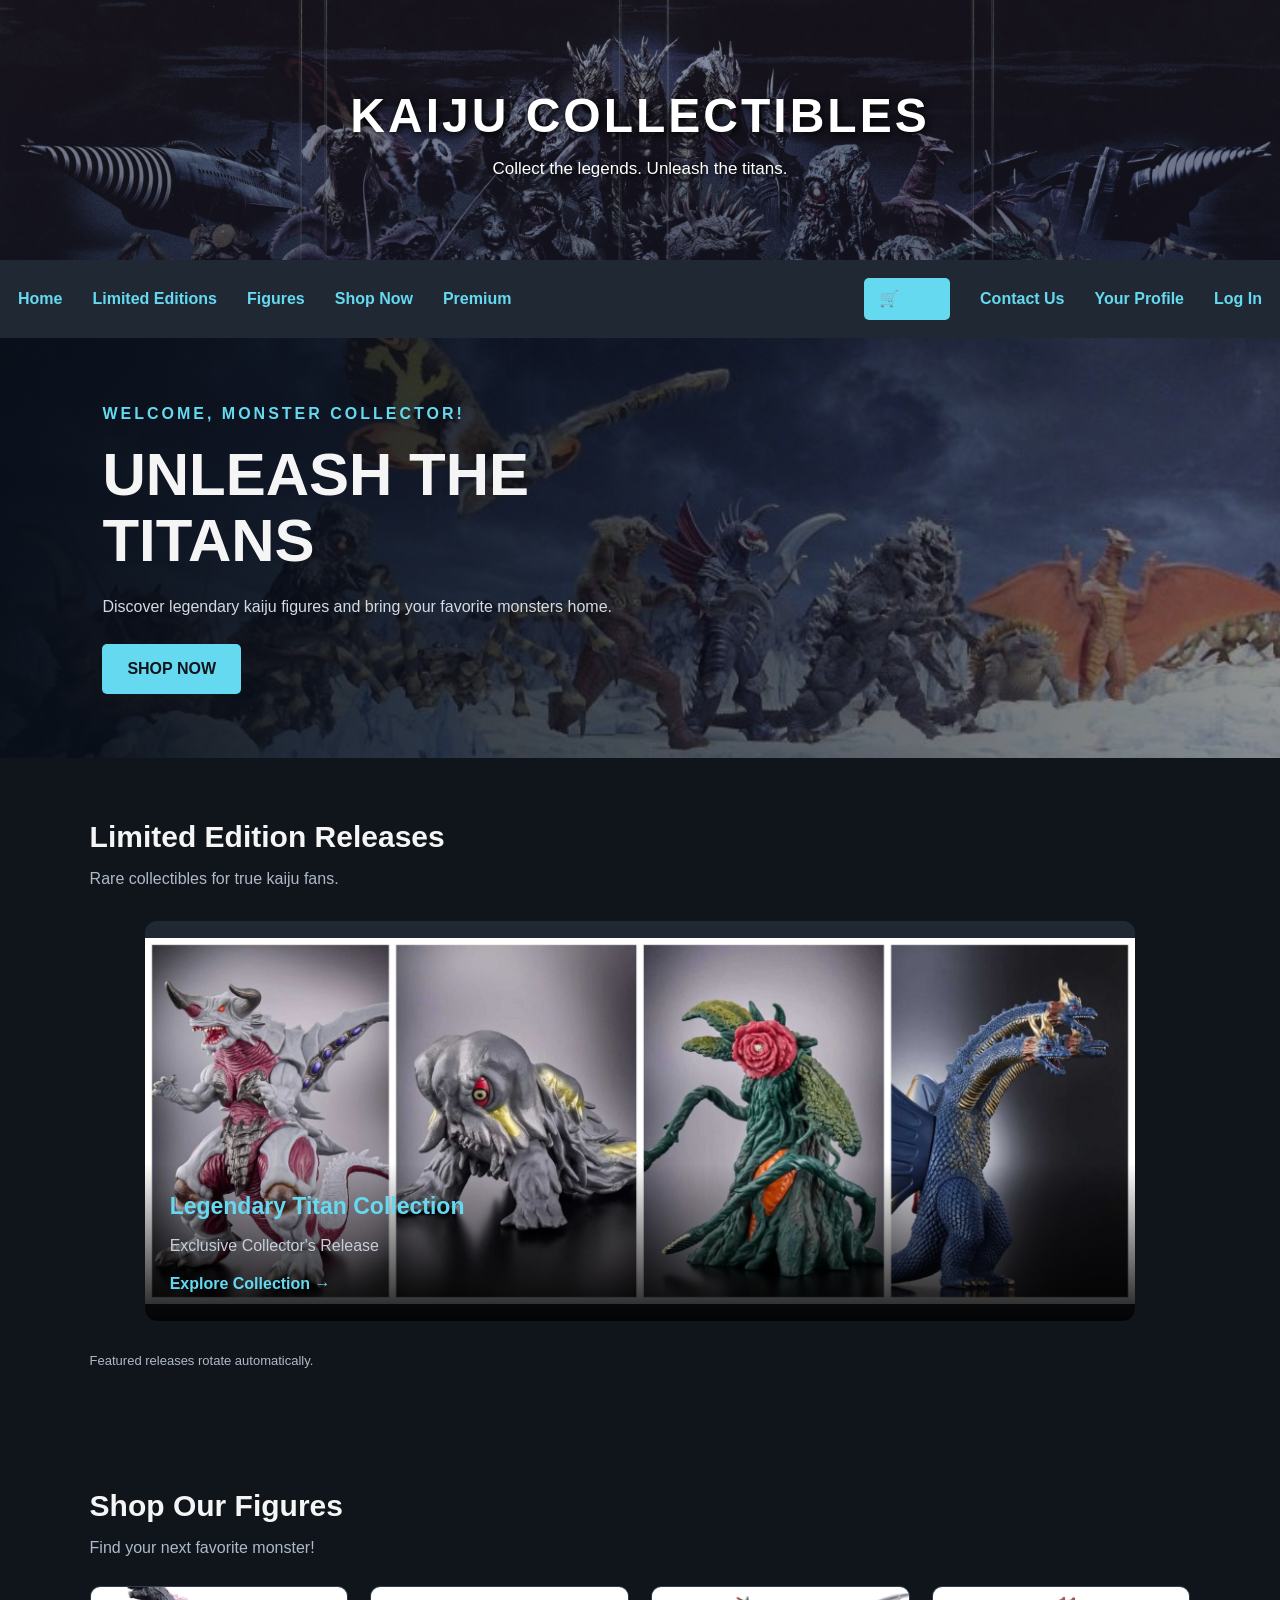
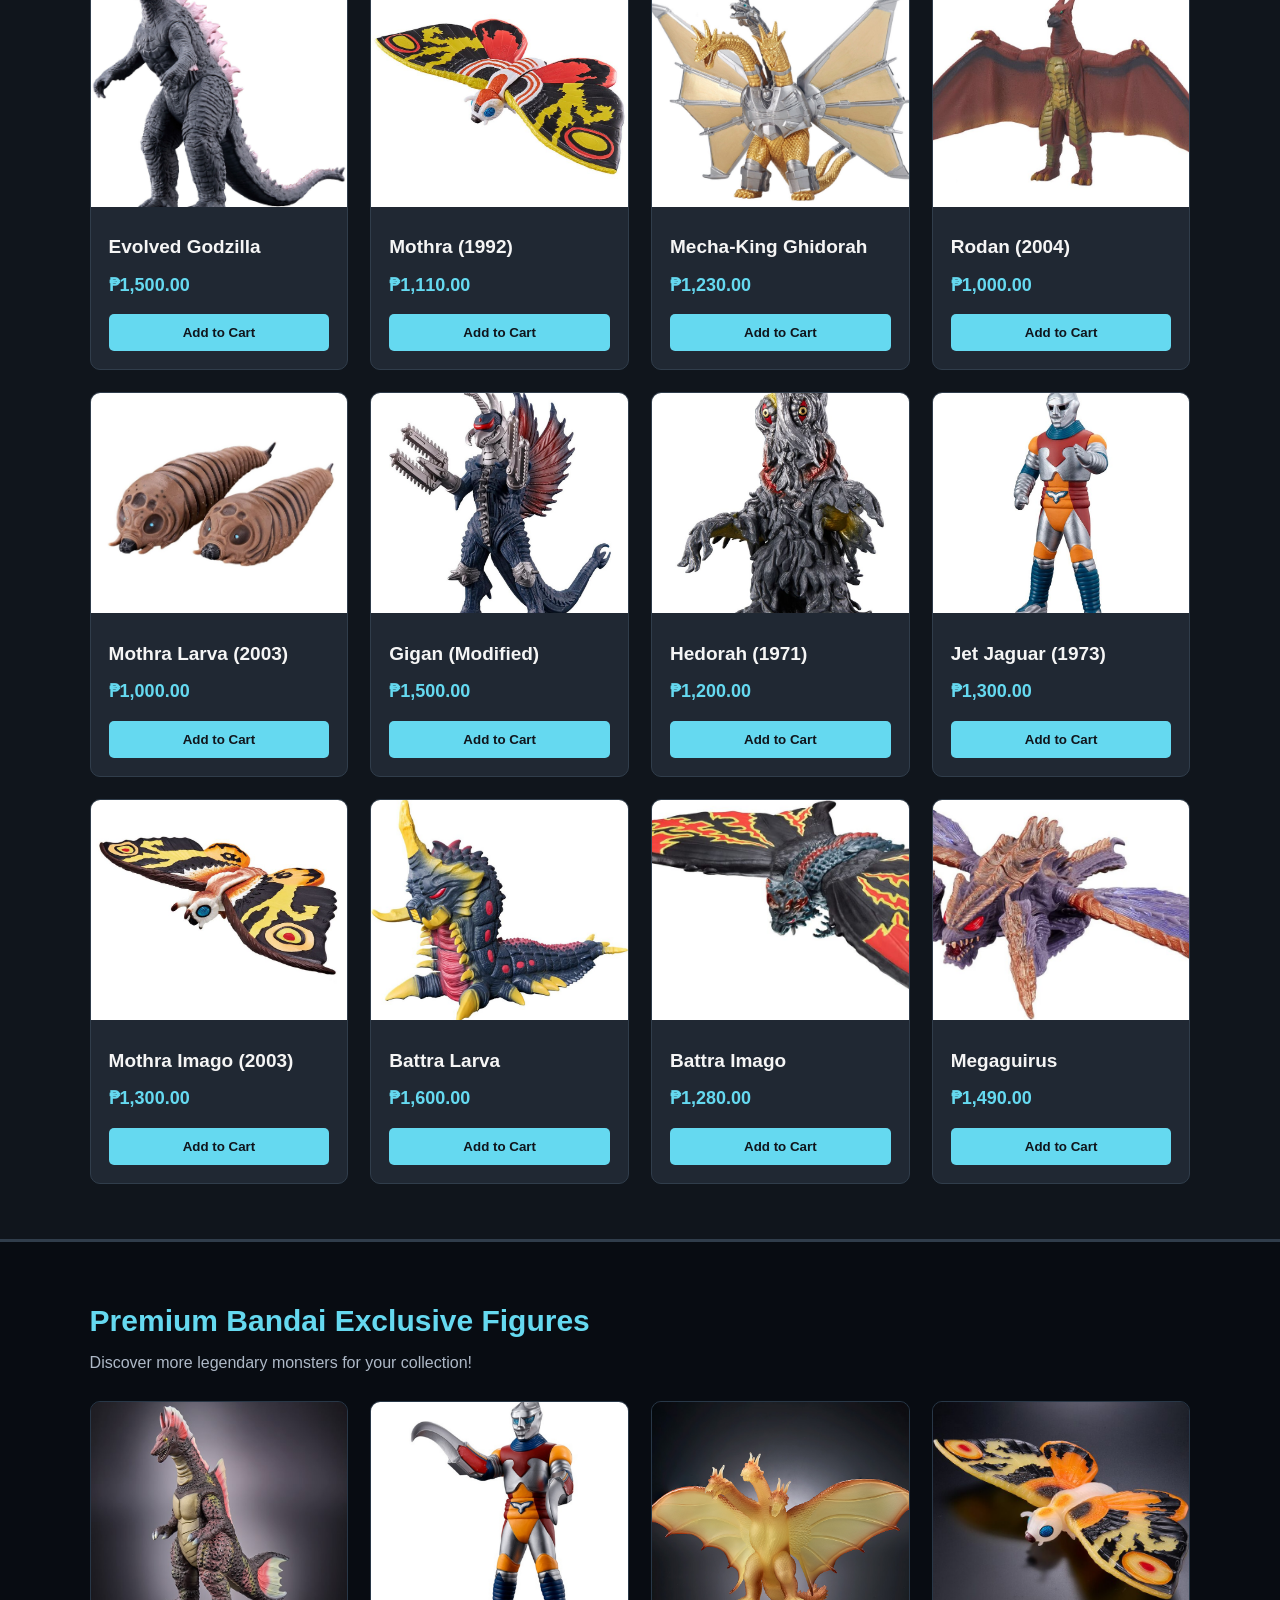
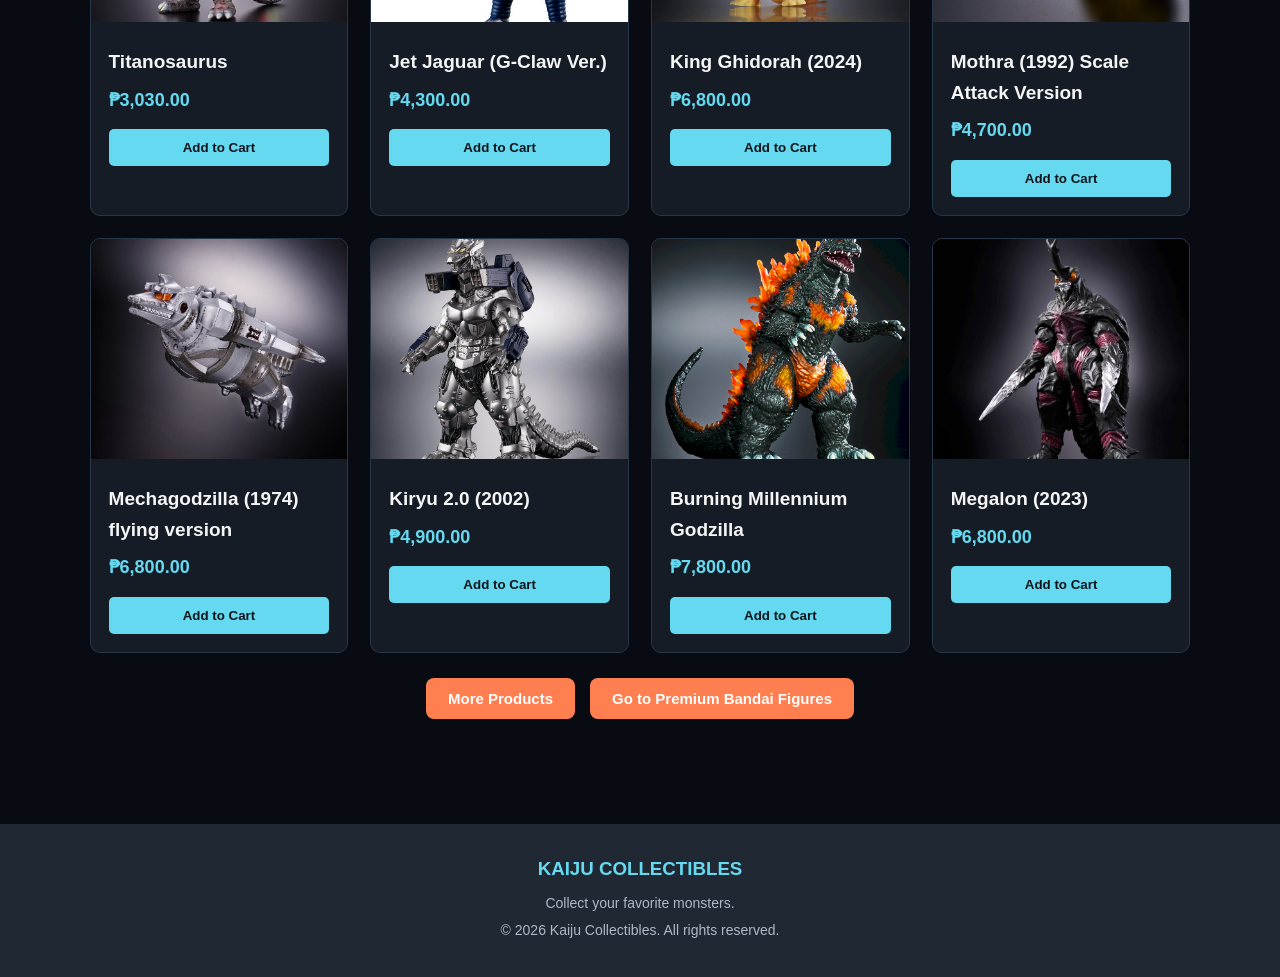
<file: index.html>
<!DOCTYPE html>
<html lang="en">
<head>
    <meta charset="UTF-8">
    <meta name="viewport" content="width=device-width, initial-scale=1.0">
    <title>Kaiju Collectibles</title>
    <link rel="stylesheet" href="stylesheet-3.css">
</head>

<body>

    <!-- Navigation Bar -->
  <header class="site-header">
    <div class="banner">
        <h1>KAIJU COLLECTIBLES</h1>
        <p>Collect the legends. Unleash the titans.</p>
    </div>

    <nav>
        <a href="#home">Home</a>
        <a href="#limited">Limited Editions</a>
        <a href="#products">Figures</a>
        <a href="#products">Shop Now</a>
        <a href="#premium">Premium</a>
        <a href="#cart" class="cart-link">🛒 Cart</a>
        <a href="Contact Us.html">Contact Us</a>
        <a href="#Your Profile">Your Profile</a>
        <a href="#log in">Log In</a>
    </nav>
</header>

    <!-- Hero Banner -->
    <section class="hero" id="home">
        <div class="hero-content">
            <p class="subtitle">WELCOME, MONSTER COLLECTOR!</p>

            <h2>UNLEASH THE TITANS</h2>

            <p>
                Discover legendary kaiju figures and
                bring your favorite monsters home.
            </p>

            <a href="#products" class="shop-button">
                SHOP NOW
            </a>
        </div>
    </section>

    <!-- Limited Edition Slideshow -->
    <section class="limited" id="limited">

        <h2>Limited Edition Releases</h2>
        <p class="section-description">
            Rare collectibles for true kaiju fans.
        </p>

        <div class="slideshow">

            <article class="slide">
                <img src="Bandai Exclusive Godzilla Kaiju.jpg"
                     alt="Limited edition kaiju figure">

                <div class="slide-info">
                    <h3>Legendary Titan Collection</h3>
                    <p>Exclusive Collector's Release</p>
                    <a href="Premium_Bandai.html">Explore Collection →</a>

                </div>
            </article>

            <article class="slide">
                <img src="Mothra_Scale_Attack_Ver..jpg"
                     alt="Mothra collectible figure">

                <div class="slide-info">
                    <h3>Mothra (1992) Scale Attack Version</h3>
                    <p>Divine moth power, now in translucent vinyl.</p>
                    <a href="#products">Explore Collection →</a>
                </div>
            </article>

            <article class="slide">
                <img src="800px-King Ghidorah (Phantom Color Ver.).jpg"
                     alt="King Ghidorah collectible figure">

                <div class="slide-info">
                    <h3>King Ghidorah (1964) Phantom Color Version</h3>
                    <p>Three heads. Legendary power, brand new color scheme.</p>
                    <a href="#products">Explore Collection →</a>
                </div>
            </article>

            <article class="slide">
                <img src="MMS_blue_burning_Godzilla_.jpeg.jpeg"
                     alt="Blue Burning Godzilla collectible figure">

                <div class="slide-info">
                    <h3>Blue Burning Godzilla</h3>
                    <p>Legendary power in a stunning color scheme.</p>
                    <a href="#products">Explore Collection →</a>
                </div>
            </article>

            <article class="slide">
                <img src="MMS-TITANOSAURUS.jpg"
                     alt="Titanosaurus collectible figure">

                <div class="slide-info">
                    <h3>Titanosaurus</h3>
                    <p>A mighty dinosaur from the prehistoric era.</p>
                    <a href="#premium-products">Explore Collection →</a>
                </div>
            </article>

        </div>

        <p class="slide-note">
            Featured releases rotate automatically.
        </p>

    </section>

    <!-- Regular Products -->
    <main class="products" id="products">

        <h2>Shop Our Figures</h2>
        <p class="section-description">
            Find your next favorite monster!
        </p>

        <div class="product-grid">

            <article class="product-card">
                <img src="MMS_Evolved_Godzilla.jpg"
                     alt="Godzilla figure">

                <div class="product-info">
                    <h3>Evolved Godzilla</h3>
                    <p class="price">₱1,500.00</p>
                    <button type="button">Add to Cart</button>
                </div>
            </article>

            <article class="product-card">
                <img src="800px-D7E24FC5-E4D7-4AA4-8718-9FE22619DD02.jpeg"
                     alt="Mothra figure">

                <div class="product-info">
                    <h3>Mothra (1992)</h3>
                    <p class="price">₱1,110.00</p>
                    <button type="button">Add to Cart</button>
                </div>
            </article>

            <article class="product-card">
                <img src="Movie_monster_series_Mecha_ghidorah_2018_HD.jpeg"
                     alt="Mecha-King Ghidorah figure">

                <div class="product-info">
                    <h3>Mecha-King Ghidorah</h3>
                    <p class="price">₱1,230.00</p>
                    <button type="button">Add to Cart</button>
                </div>
            </article>

            <article class="product-card">
                <img src="1024px-MMS_millennium_Rodan_2018.jpeg"
                     alt="Rodan figure">

                <div class="product-info">
                    <h3>Rodan (2004)</h3>
                    <p class="price">₱1,000.00</p>
                    <button type="button">Add to Cart</button>
                </div>
            </article>

            
<!-- Mothra Larva -->
<article class="product-card">
    <img src="1024px-MMS_MothraLarva2003new.jpg"
         alt="Mothra Larva, a 2003 kaiju collectible figure posed for display.">

    <div class="product-info">
        <h3>Mothra Larva (2003)</h3>
        <p class="price">₱1,000.00</p>
        <button type="button">Add to Cart</button>
    </div>
</article>

<!-- Gigan -->
<article class="product-card">
    <img src="800px-Movie_monster_series_modified_gigan_2024.jpeg"
         alt="Modified Gigan figure">

    <div class="product-info">
        <h3>Gigan (Modified)</h3>
        <p class="price">₱1,500.00</p>
        <button type="button">Add to Cart</button>
    </div>
</article>

<!-- Hedorah -->
<article class="product-card">
    <img src="800px-MMS_2022_Hedorah.jpg"
         alt="Hedorah 2022 figure">

    <div class="product-info">
        <h3>Hedorah (1971)</h3>
        <p class="price">₱1,200.00</p>
        <button type="button">Add to Cart</button>
    </div>
</article>

<!-- Jet Jaguar -->
<article class="product-card">
    <img src="800px-Jet_Jaguar_MMS_2021.jpg"
         alt="Jet Jaguar 2021 figure">

    <div class="product-info">
        <h3>Jet Jaguar (1973)</h3>
        <p class="price">₱1,300.00</p>
        <button type="button">Add to Cart</button>
    </div>
</article>

<article class="product-card">
    <img src="800px-Movie_monster_series_Mothra_imagi_2018.jpeg"
         alt="Mothra Imago figure">

    <div class="product-info">
        <h3>Mothra Imago (2003)</h3>
        <p class="price">₱1,300.00</p>
        <button type="button">Add to Cart</button>
    </div>
</article>

<article class="product-card">
    <img src="800px-MMS_Battra_larva.jpg"
         alt="Battra larva figure">

    <div class="product-info">
        <h3>Battra Larva</h3>
        <p class="price">₱1,600.00</p>
        <button type="button">Add to Cart</button>
    </div>
</article>

<article class="product-card">
    <img src="1024px-MMS_Battra_1.jpg"
         alt="Battra imago figure">

    <div class="product-info">
        <h3>Battra Imago</h3>
        <p class="price">₱1,280.00</p>
        <button type="button">Add to Cart</button>
    </div>
</article>

<article class="product-card">
    <img src="1280px-MMS_Megaguirus.jpg"
         alt="Megaguirus figure">

    <div class="product-info">
        <h3>Megaguirus</h3>
        <p class="price">₱1,490.00</p>
        <button type="button">Add to Cart</button>
    </div>
</article>

        </div>

    </main>

    <!-- Divider -->
<hr class="section-divider">

<!-- Second Product Collection -->
<section class="premium-products" id="premium">

    <h2>Premium Bandai Exclusive Figures</h2>

    <p class="section-description">
        Discover more legendary monsters for your collection!
    </p>

    <div class="product-grid">

        <!-- Product 1 -->
        <article class="product-card">
            <img src="MMS-TITANOSAURUS.jpg"
                 alt="Titanosaurus figure">

            <div class="product-info">
                <h3>Titanosaurus</h3>
                <p class="price">₱3,030.00</p>
                <button type="button">Add to Cart</button>
            </div>
        </article>

        <!-- Product 2 -->
        <article class="product-card">
            <img src="InCollage_20241105_111118103~2.jpg"
                 alt="Jet Jaguar G-Claw figure">

            <div class="product-info">
                <h3>Jet Jaguar (G-Claw Ver.)</h3>
                <p class="price">₱4,300.00</p>
                <button type="button">Add to Cart</button>
            </div>
        </article>

        <!-- Product 3 -->
        <article class="product-card">
            <img src="MMS-Exclusive_King Ghidorah_2024.jpg"
                 alt="King Ghidorah (2024) figure">

            <div class="product-info">
                <h3>King Ghidorah (2024)</h3>
                <p class="price">₱6,800.00</p>
                <button type="button">Add to Cart</button>
            </div>
        </article>

        <!-- Product 4 -->
        <article class="product-card">
            <img src="HTBjdw6bUAAsxLG.jpg"
                 alt="Mothra (1992) Scale Attack Version figure">

            <div class="product-info">
                <h3>Mothra (1992) Scale Attack Version</h3>
                <p class="price">₱4,700.00</p>
                <button type="button">Add to Cart</button>
            </div>
        </article>

        <!-- Product 5 -->
        <article class="product-card">
            <img src="GSG0550071_f9f5ca8fda24416285eb1bf01203b869~2.jpg"
                 alt="Mechagodzilla (1974) flying version figure">

            <div class="product-info">
                <h3>Mechagodzilla (1974) flying version</h3>
                <p class="price">₱6,800.00</p>
                <button type="button">Add to Cart</button>
            </div>
        </article>

        <!-- Product 6 -->
        <article class="product-card">
            <img src="800px-MMS_Kiryu_2.0.jpeg"
                 alt="Kiryu 2.0 (2002) figure">

            <div class="product-info">
                <h3>Kiryu 2.0 (2002)</h3>
                <p class="price">₱4,900.00</p>
                <button type="button">Add to Cart</button>
            </div>
        </article>

        <!-- Product 7 -->
        <article class="product-card">
            <img src="BurningMireGojiMMS.jpeg"
                 alt="Burning Millennium Godzilla figure">

            <div class="product-info">
                <h3>Burning Millennium Godzilla</h3>
                <p class="price">₱7,800.00</p>
                <button type="button">Add to Cart</button>
            </div>
        </article>


        <!-- Product 8 -->
        <article class="product-card">
            <img src="800px-Megalon-gemstone-THICC.jpg"
                 alt="Megalon (2023) figure">

            <div class="product-info">
                <h3>Megalon (2023)</h3>
                <p class="price">₱6,800.00</p>
                <button type="button">Add to Cart</button>
            </div>
        </article>

</div>
<div class="catalog-buttons">

    <button onclick="window.location.href='Product Catalog.html';">
        More Products
    </button>

    <button onclick="window.location.href='Premium_Bandai.html';">
        Go to Premium Bandai Figures
    </button>

</div>

</section>

    <!-- Footer -->
    <footer>
        <h3>KAIJU COLLECTIBLES</h3>
        <p>Collect your favorite monsters.</p>
        <p>&copy; 2026 Kaiju Collectibles. All rights reserved.</p>
    </footer>

    <script>
    let currentSlide = 0;

const slides = document.querySelectorAll(".slide");

function showSlides() {
    slides.forEach(slide => {
        slide.style.display = "none";
    });

    currentSlide++;

    if (currentSlide > slides.length) {
        currentSlide = 1;
    }

    slides[currentSlide - 1].style.display = "block";
}

showSlides();

setInterval(showSlides, 5000);
</script>

</body>
</html>
</file>
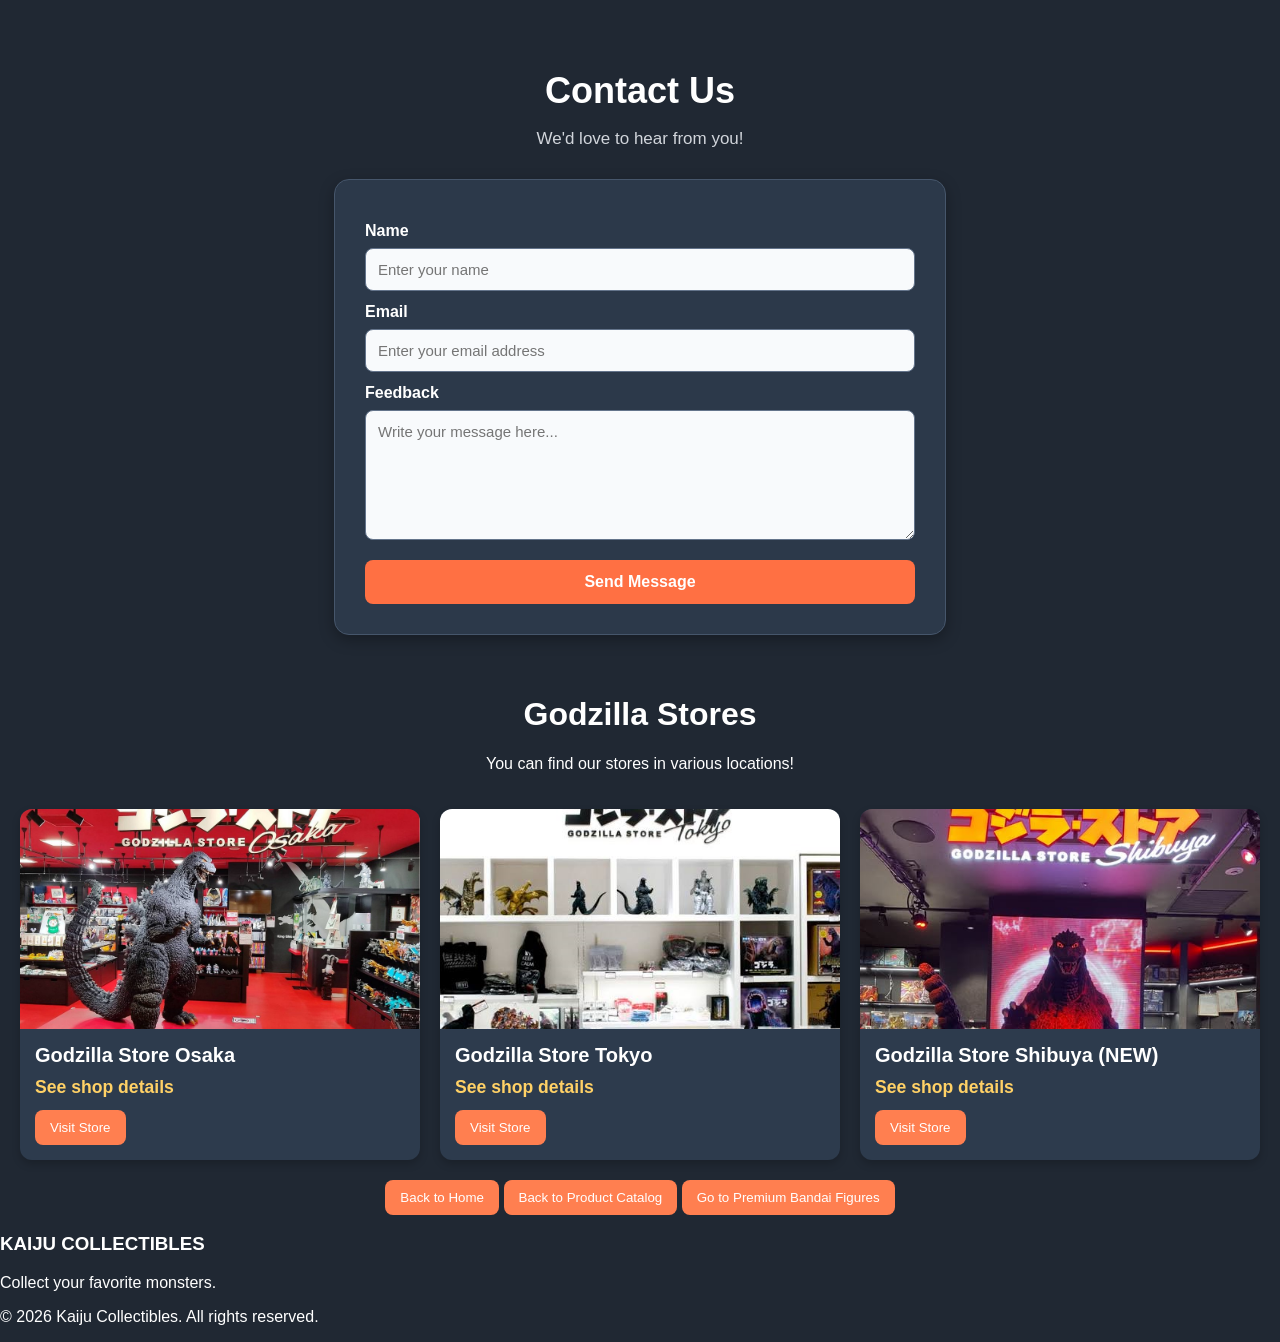
<file: Contact Us.html>
<!DOCTYPE html>
<html lang="en">
<head>
    <meta charset="UTF-8">
    <meta name="viewport" content="width=device-width, initial-scale=1.0">
    <title>Contact Us</title>
</head>
<meta charset="UTF-8">
    <meta name="viewport" content="width=device-width, initial-scale=1.0">
    <title>Product Catalog</title>
    <link rel="stylesheet" href="stylesheet3.css">

    <style>
        /* target the body for the whole page background */
        body {
            background-color: #202833;
            color: #ffffff;
            font-family: Arial, sans-serif;
            margin: 0;
            padding: 0;
        }

        .product-grid {
            display: grid;
            grid-template-columns: repeat(auto-fit, minmax(220px, 1fr));
            gap: 20px;
            padding: 20px;
        }

        .product-card {
            background-color: #2d3b4d;
            border-radius: 12px;
            overflow: hidden;
            box-shadow: 0 4px 8px rgba(0, 0, 0, 0.2);
        }

        .product-card img {
            width: 100%;
            height: 220px;
            object-fit: cover;
            display: block;
        }

        .product-info {
            padding: 15px;
        }

        .product-info h3 {
            margin: 0 0 10px;
            font-size: 1.25rem;
        }

        .price {
            font-size: 1.1rem;
            color: #ffd166;
            font-weight: bold;
            margin: 0 0 12px;
        }

        button {
            background-color: #ff7f50;
            border: none;
            color: white;
            padding: 10px 15px;
            border-radius: 8px;
            cursor: pointer;
        }
    </style>
</head>
<body>
    <section class="contact-section">
    <h1>Contact Us</h1>
    <p class="contact-subtitle">We'd love to hear from you!</p>

    <div class="contact-form">
        <form action="submit_form.php" method="post">

            <label for="name">Name</label>
            <input type="text" id="name" name="name"
                   placeholder="Enter your name" required>

            <label for="email">Email</label>
            <input type="email" id="email" name="email"
                   placeholder="Enter your email address" required>

            <label for="message">Feedback</label>
            <textarea id="message" name="message"
                      rows="5" placeholder="Write your message here..."
                      required></textarea>

            <button type="submit">Send Message</button>

        </form>
    </div>
</section>


        <center><h1>Godzilla Stores</h1></center>
    <center><p>You can find our stores in various locations!</p></center>

            <div class="product-grid">
<article class="product-card">
    <img src="Godzilla Store_Osaka.jpg" alt="Godzilla Store Osaka">

    <div class="product-info">
        <h3>Godzilla Store Osaka</h3>
        <p class="price">See shop details</p>
        <button type="button">Visit Store</button>
    </div>
</article>

<article class="product-card">
    <img src="Godzilla Store_Tokyo.png" alt="Godzilla Store Tokyo">

    <div class="product-info">
        <h3>Godzilla Store Tokyo</h3>
        <p class="price">See shop details</p>
        <button type="button">Visit Store</button>
    </div>
</article>

<article class="product-card">
    <img src="Godzilla Store_Shibuya.png" alt="Godzilla Store Shibuya">

    <div class="product-info">
        <h3>Godzilla Store Shibuya (NEW)</h3>
        <p class="price">See shop details</p>
        <button type="button">Visit Store</button>
    </div>
</article>

</div>

    <center>
    <button onclick="window.location.href='Kaiju Collectibles Homepage_index.html';">
        Back to Home
    </button>
    <button onclick="window.location.href='Product Catalog.html';">
        Back to Product Catalog
    </button>
    <button onclick="window.location.href='Premium_Bandai.html';">
        Go to Premium Bandai Figures
    </button>
</center>

</section>

    </div>
</article>

</section>

    <!-- Footer -->
    <footer>
        <h3>KAIJU COLLECTIBLES</h3>
        <p>Collect your favorite monsters.</p>
        <p>&copy; 2026 Kaiju Collectibles. All rights reserved.</p>
    </footer>


</body>
</html>
</file>
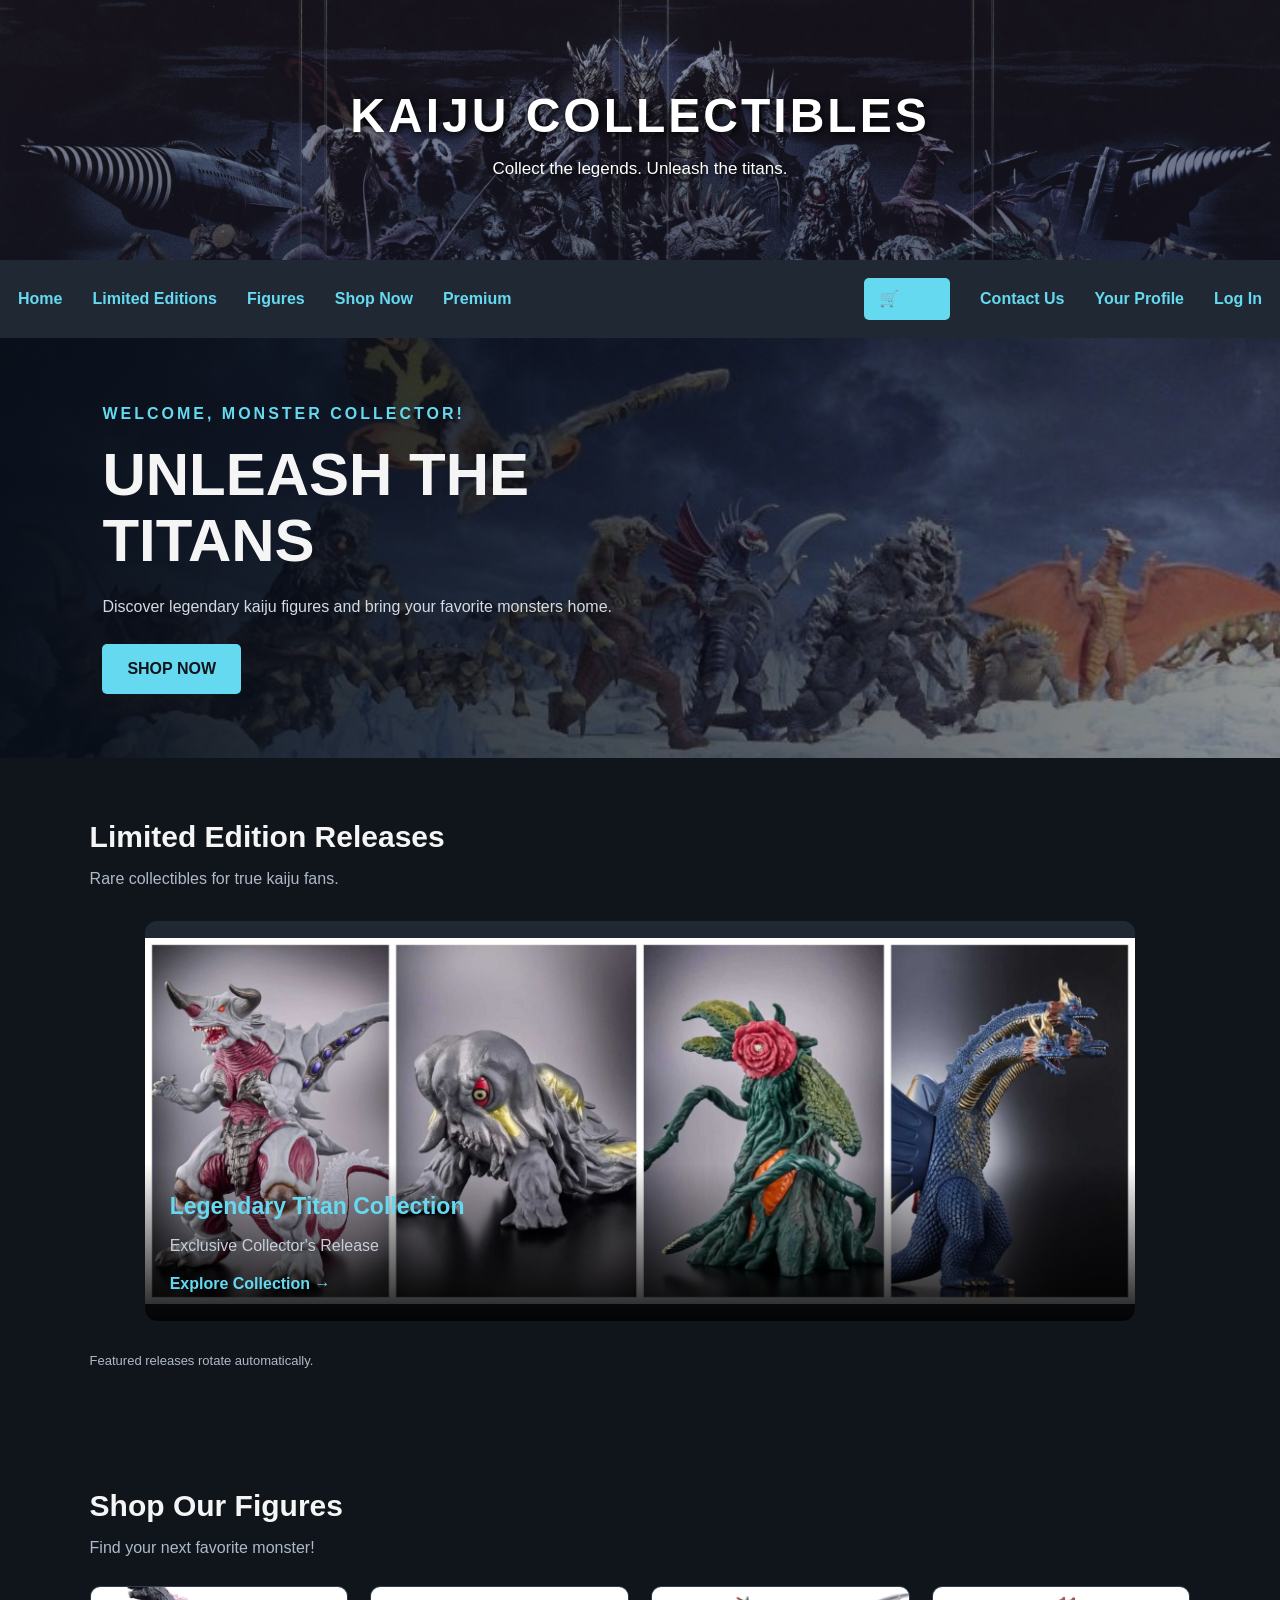
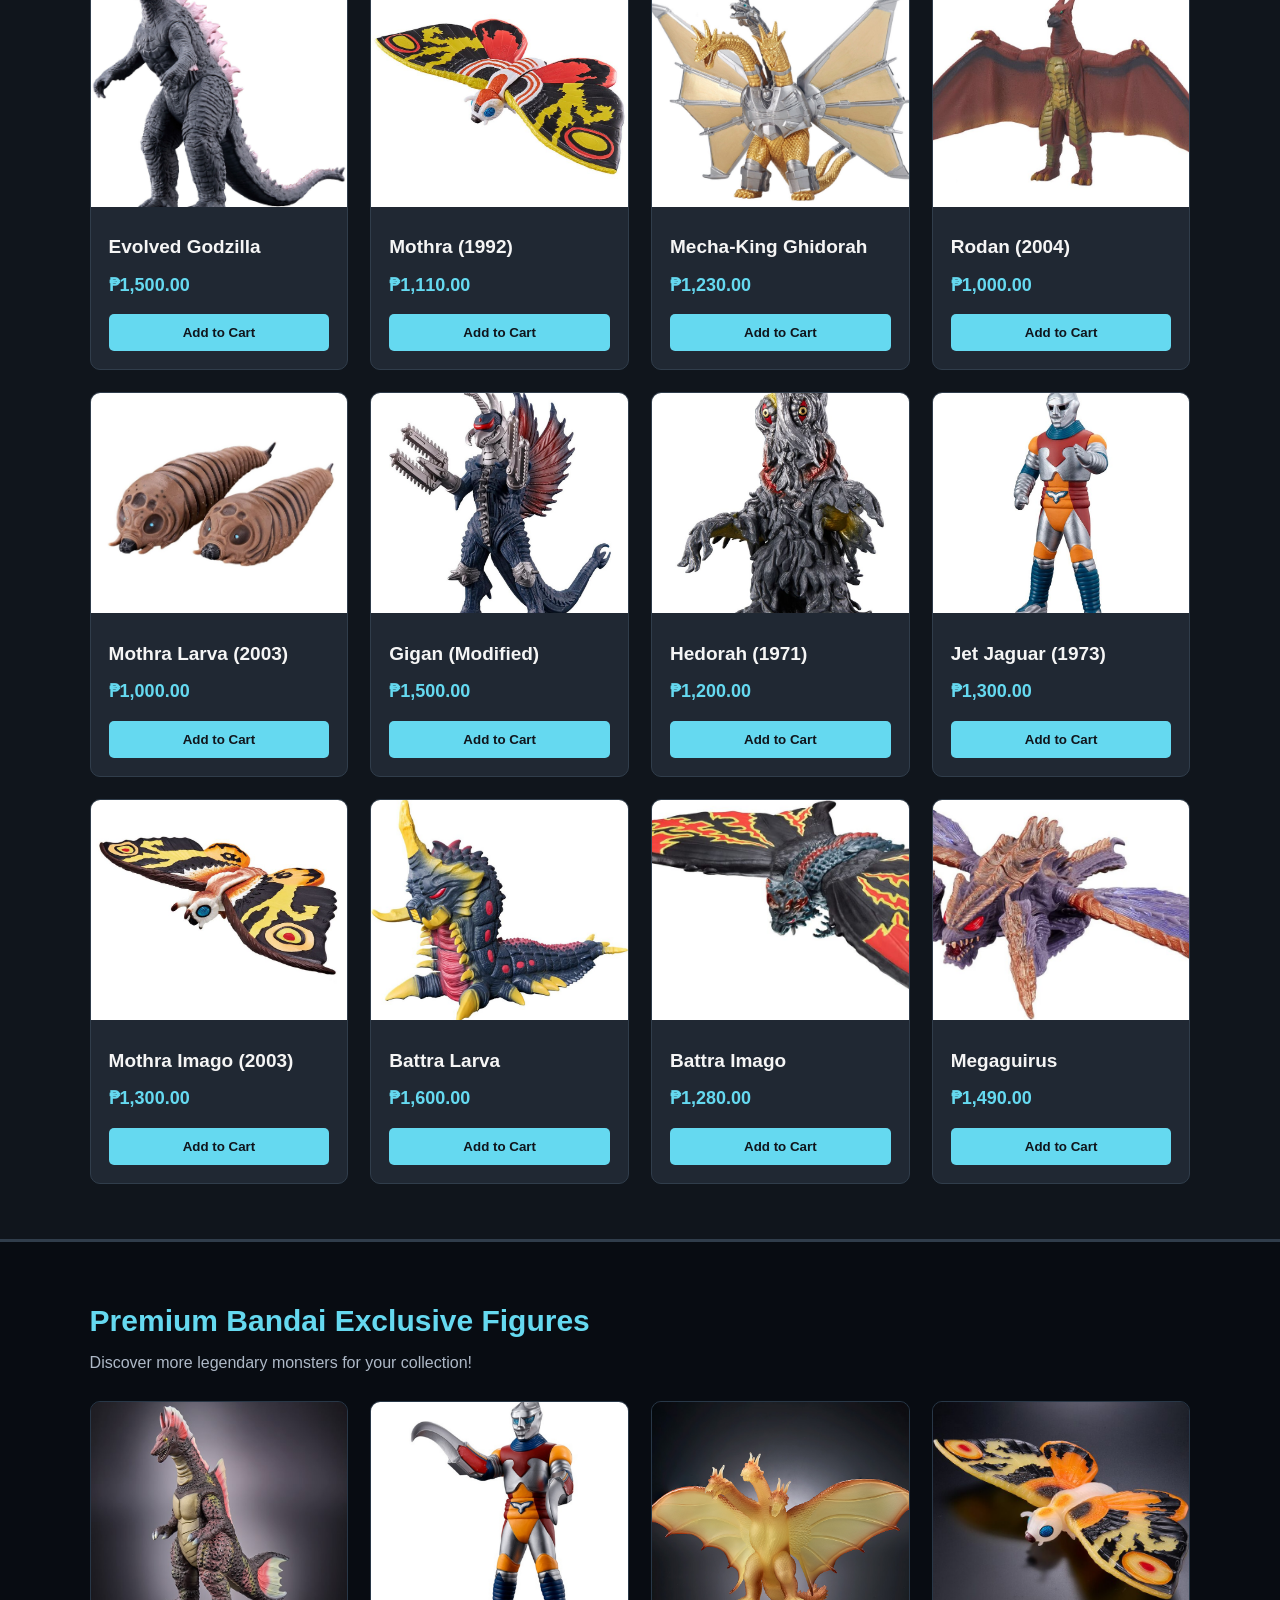
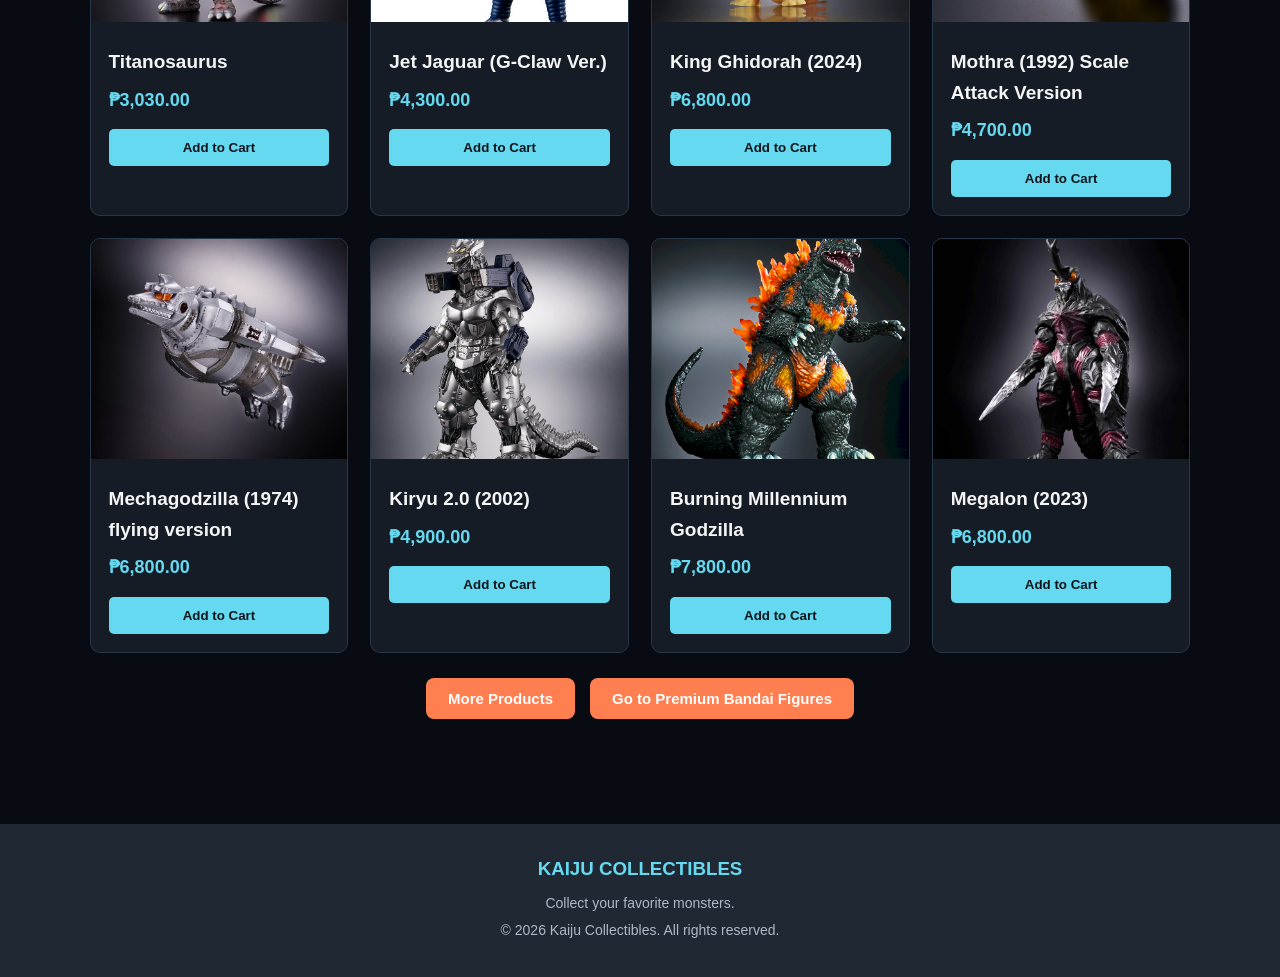
<file: Kaiju Collectibles Homepage_index.html>
<!DOCTYPE html>
<html lang="en">
<head>
    <meta charset="UTF-8">
    <meta name="viewport" content="width=device-width, initial-scale=1.0">
    <title>Kaiju Collectibles</title>
    <link rel="stylesheet" href="stylesheet-3.css">
</head>

<body>

    <!-- Navigation Bar -->
  <header class="site-header">
    <div class="banner">
        <h1>KAIJU COLLECTIBLES</h1>
        <p>Collect the legends. Unleash the titans.</p>
    </div>

    <nav>
        <a href="#home">Home</a>
        <a href="#limited">Limited Editions</a>
        <a href="#products">Figures</a>
        <a href="#products">Shop Now</a>
        <a href="#premium">Premium</a>
        <a href="#cart" class="cart-link">🛒 Cart</a>
        <a href="Contact Us.html">Contact Us</a>
        <a href="#Your Profile">Your Profile</a>
        <a href="#log in">Log In</a>
    </nav>
</header>

    <!-- Hero Banner -->
    <section class="hero" id="home">
        <div class="hero-content">
            <p class="subtitle">WELCOME, MONSTER COLLECTOR!</p>

            <h2>UNLEASH THE TITANS</h2>

            <p>
                Discover legendary kaiju figures and
                bring your favorite monsters home.
            </p>

            <a href="#products" class="shop-button">
                SHOP NOW
            </a>
        </div>
    </section>

    <!-- Limited Edition Slideshow -->
    <section class="limited" id="limited">

        <h2>Limited Edition Releases</h2>
        <p class="section-description">
            Rare collectibles for true kaiju fans.
        </p>

        <div class="slideshow">

            <article class="slide">
                <img src="Bandai Exclusive Godzilla Kaiju.jpg"
                     alt="Limited edition kaiju figure">

                <div class="slide-info">
                    <h3>Legendary Titan Collection</h3>
                    <p>Exclusive Collector's Release</p>
                    <a href="Premium_Bandai.html">Explore Collection →</a>

                </div>
            </article>

            <article class="slide">
                <img src="Mothra_Scale_Attack_Ver..jpg"
                     alt="Mothra collectible figure">

                <div class="slide-info">
                    <h3>Mothra (1992) Scale Attack Version</h3>
                    <p>Divine moth power, now in translucent vinyl.</p>
                    <a href="#products">Explore Collection →</a>
                </div>
            </article>

            <article class="slide">
                <img src="800px-King Ghidorah (Phantom Color Ver.).jpg"
                     alt="King Ghidorah collectible figure">

                <div class="slide-info">
                    <h3>King Ghidorah (1964) Phantom Color Version</h3>
                    <p>Three heads. Legendary power, brand new color scheme.</p>
                    <a href="#products">Explore Collection →</a>
                </div>
            </article>

            <article class="slide">
                <img src="MMS_blue_burning_Godzilla_.jpeg.jpeg"
                     alt="Blue Burning Godzilla collectible figure">

                <div class="slide-info">
                    <h3>Blue Burning Godzilla</h3>
                    <p>Legendary power in a stunning color scheme.</p>
                    <a href="#products">Explore Collection →</a>
                </div>
            </article>

            <article class="slide">
                <img src="MMS-TITANOSAURUS.jpg"
                     alt="Titanosaurus collectible figure">

                <div class="slide-info">
                    <h3>Titanosaurus</h3>
                    <p>A mighty dinosaur from the prehistoric era.</p>
                    <a href="#premium-products">Explore Collection →</a>
                </div>
            </article>

        </div>

        <p class="slide-note">
            Featured releases rotate automatically.
        </p>

    </section>

    <!-- Regular Products -->
    <main class="products" id="products">

        <h2>Shop Our Figures</h2>
        <p class="section-description">
            Find your next favorite monster!
        </p>

        <div class="product-grid">

            <article class="product-card">
                <img src="MMS_Evolved_Godzilla.jpg"
                     alt="Godzilla figure">

                <div class="product-info">
                    <h3>Evolved Godzilla</h3>
                    <p class="price">₱1,500.00</p>
                    <button type="button">Add to Cart</button>
                </div>
            </article>

            <article class="product-card">
                <img src="800px-D7E24FC5-E4D7-4AA4-8718-9FE22619DD02.jpeg"
                     alt="Mothra figure">

                <div class="product-info">
                    <h3>Mothra (1992)</h3>
                    <p class="price">₱1,110.00</p>
                    <button type="button">Add to Cart</button>
                </div>
            </article>

            <article class="product-card">
                <img src="Movie_monster_series_Mecha_ghidorah_2018_HD.jpeg"
                     alt="Mecha-King Ghidorah figure">

                <div class="product-info">
                    <h3>Mecha-King Ghidorah</h3>
                    <p class="price">₱1,230.00</p>
                    <button type="button">Add to Cart</button>
                </div>
            </article>

            <article class="product-card">
                <img src="1024px-MMS_millennium_Rodan_2018.jpeg"
                     alt="Rodan figure">

                <div class="product-info">
                    <h3>Rodan (2004)</h3>
                    <p class="price">₱1,000.00</p>
                    <button type="button">Add to Cart</button>
                </div>
            </article>

            
<!-- Mothra Larva -->
<article class="product-card">
    <img src="1024px-MMS_MothraLarva2003new.jpg"
         alt="Mothra Larva, a 2003 kaiju collectible figure posed for display.">

    <div class="product-info">
        <h3>Mothra Larva (2003)</h3>
        <p class="price">₱1,000.00</p>
        <button type="button">Add to Cart</button>
    </div>
</article>

<!-- Gigan -->
<article class="product-card">
    <img src="800px-Movie_monster_series_modified_gigan_2024.jpeg"
         alt="Modified Gigan figure">

    <div class="product-info">
        <h3>Gigan (Modified)</h3>
        <p class="price">₱1,500.00</p>
        <button type="button">Add to Cart</button>
    </div>
</article>

<!-- Hedorah -->
<article class="product-card">
    <img src="800px-MMS_2022_Hedorah.jpg"
         alt="Hedorah 2022 figure">

    <div class="product-info">
        <h3>Hedorah (1971)</h3>
        <p class="price">₱1,200.00</p>
        <button type="button">Add to Cart</button>
    </div>
</article>

<!-- Jet Jaguar -->
<article class="product-card">
    <img src="800px-Jet_Jaguar_MMS_2021.jpg"
         alt="Jet Jaguar 2021 figure">

    <div class="product-info">
        <h3>Jet Jaguar (1973)</h3>
        <p class="price">₱1,300.00</p>
        <button type="button">Add to Cart</button>
    </div>
</article>

<article class="product-card">
    <img src="800px-Movie_monster_series_Mothra_imagi_2018.jpeg"
         alt="Mothra Imago figure">

    <div class="product-info">
        <h3>Mothra Imago (2003)</h3>
        <p class="price">₱1,300.00</p>
        <button type="button">Add to Cart</button>
    </div>
</article>

<article class="product-card">
    <img src="800px-MMS_Battra_larva.jpg"
         alt="Battra larva figure">

    <div class="product-info">
        <h3>Battra Larva</h3>
        <p class="price">₱1,600.00</p>
        <button type="button">Add to Cart</button>
    </div>
</article>

<article class="product-card">
    <img src="1024px-MMS_Battra_1.jpg"
         alt="Battra imago figure">

    <div class="product-info">
        <h3>Battra Imago</h3>
        <p class="price">₱1,280.00</p>
        <button type="button">Add to Cart</button>
    </div>
</article>

<article class="product-card">
    <img src="1280px-MMS_Megaguirus.jpg"
         alt="Megaguirus figure">

    <div class="product-info">
        <h3>Megaguirus</h3>
        <p class="price">₱1,490.00</p>
        <button type="button">Add to Cart</button>
    </div>
</article>

        </div>

    </main>

    <!-- Divider -->
<hr class="section-divider">

<!-- Second Product Collection -->
<section class="premium-products" id="premium">

    <h2>Premium Bandai Exclusive Figures</h2>

    <p class="section-description">
        Discover more legendary monsters for your collection!
    </p>

    <div class="product-grid">

        <!-- Product 1 -->
        <article class="product-card">
            <img src="MMS-TITANOSAURUS.jpg"
                 alt="Titanosaurus figure">

            <div class="product-info">
                <h3>Titanosaurus</h3>
                <p class="price">₱3,030.00</p>
                <button type="button">Add to Cart</button>
            </div>
        </article>

        <!-- Product 2 -->
        <article class="product-card">
            <img src="InCollage_20241105_111118103~2.jpg"
                 alt="Jet Jaguar G-Claw figure">

            <div class="product-info">
                <h3>Jet Jaguar (G-Claw Ver.)</h3>
                <p class="price">₱4,300.00</p>
                <button type="button">Add to Cart</button>
            </div>
        </article>

        <!-- Product 3 -->
        <article class="product-card">
            <img src="MMS-Exclusive_King Ghidorah_2024.jpg"
                 alt="King Ghidorah (2024) figure">

            <div class="product-info">
                <h3>King Ghidorah (2024)</h3>
                <p class="price">₱6,800.00</p>
                <button type="button">Add to Cart</button>
            </div>
        </article>

        <!-- Product 4 -->
        <article class="product-card">
            <img src="HTBjdw6bUAAsxLG.jpg"
                 alt="Mothra (1992) Scale Attack Version figure">

            <div class="product-info">
                <h3>Mothra (1992) Scale Attack Version</h3>
                <p class="price">₱4,700.00</p>
                <button type="button">Add to Cart</button>
            </div>
        </article>

        <!-- Product 5 -->
        <article class="product-card">
            <img src="GSG0550071_f9f5ca8fda24416285eb1bf01203b869~2.jpg"
                 alt="Mechagodzilla (1974) flying version figure">

            <div class="product-info">
                <h3>Mechagodzilla (1974) flying version</h3>
                <p class="price">₱6,800.00</p>
                <button type="button">Add to Cart</button>
            </div>
        </article>

        <!-- Product 6 -->
        <article class="product-card">
            <img src="800px-MMS_Kiryu_2.0.jpeg"
                 alt="Kiryu 2.0 (2002) figure">

            <div class="product-info">
                <h3>Kiryu 2.0 (2002)</h3>
                <p class="price">₱4,900.00</p>
                <button type="button">Add to Cart</button>
            </div>
        </article>

        <!-- Product 7 -->
        <article class="product-card">
            <img src="BurningMireGojiMMS.jpeg"
                 alt="Burning Millennium Godzilla figure">

            <div class="product-info">
                <h3>Burning Millennium Godzilla</h3>
                <p class="price">₱7,800.00</p>
                <button type="button">Add to Cart</button>
            </div>
        </article>


        <!-- Product 8 -->
        <article class="product-card">
            <img src="800px-Megalon-gemstone-THICC.jpg"
                 alt="Megalon (2023) figure">

            <div class="product-info">
                <h3>Megalon (2023)</h3>
                <p class="price">₱6,800.00</p>
                <button type="button">Add to Cart</button>
            </div>
        </article>

</div>
<div class="catalog-buttons">

    <button onclick="window.location.href='Product Catalog.html';">
        More Products
    </button>

    <button onclick="window.location.href='Premium_Bandai.html';">
        Go to Premium Bandai Figures
    </button>

</div>

</section>

    <!-- Footer -->
    <footer>
        <h3>KAIJU COLLECTIBLES</h3>
        <p>Collect your favorite monsters.</p>
        <p>&copy; 2026 Kaiju Collectibles. All rights reserved.</p>
    </footer>

    <script>
    let currentSlide = 0;

const slides = document.querySelectorAll(".slide");

function showSlides() {
    slides.forEach(slide => {
        slide.style.display = "none";
    });

    currentSlide++;

    if (currentSlide > slides.length) {
        currentSlide = 1;
    }

    slides[currentSlide - 1].style.display = "block";
}

showSlides();

setInterval(showSlides, 5000);
</script>

</body>
</html>
</file>
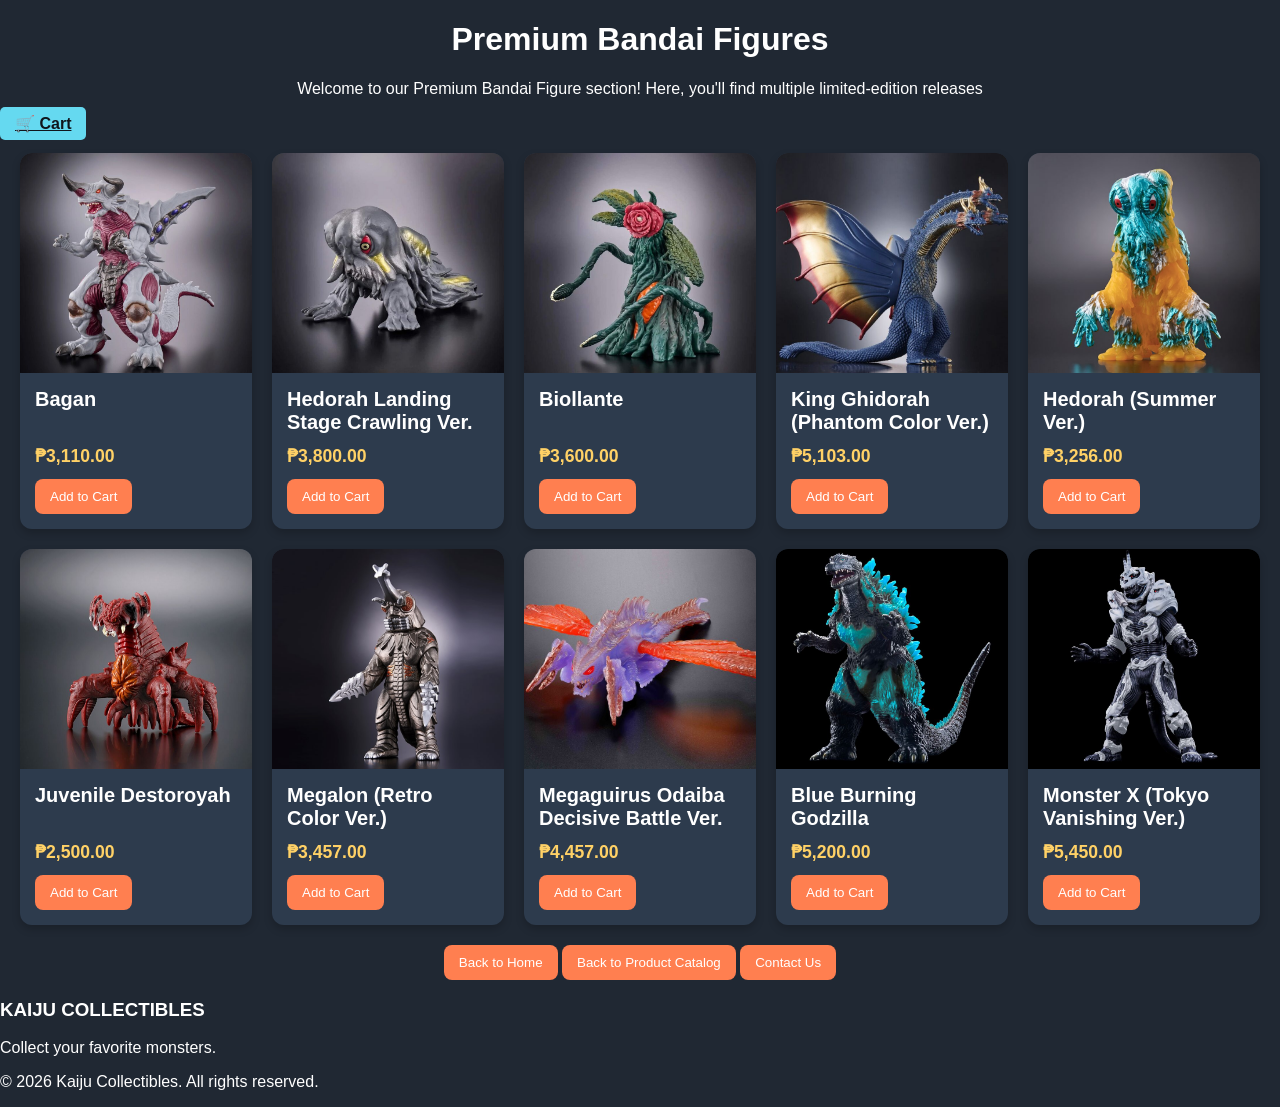
<file: Premium_Bandai.html>
<!DOCTYPE html>
<html lang="en">
<head>
    <meta charset="UTF-8">
    <meta name="viewport" content="width=device-width, initial-scale=1.0">
    <title>Product Catalog</title>
    <link rel="stylesheet" href="stylesheet2.css">
    <style>
        /* target the body for the whole page background */
        body {
            background-color: #202833;
            color: #ffffff;
            font-family: Arial, sans-serif;
            margin: 0;
            padding: 0;
        }

        .product-grid {
            display: grid;
            grid-template-columns: repeat(auto-fit, minmax(220px, 1fr));
            gap: 20px;
            padding: 20px;
        }

        .product-card {
            background-color: #2d3b4d;
            border-radius: 12px;
            overflow: hidden;
            box-shadow: 0 4px 8px rgba(0, 0, 0, 0.2);
        }

        .product-card img {
            width: 100%;
            height: 220px;
            object-fit: cover;
            display: block;
        }

        .product-info {
            padding: 15px;
        }

        .product-info h3 {
            margin: 0 0 10px;
            font-size: 1.25rem;
        }

        .price {
            font-size: 1.1rem;
            color: #ffd166;
            font-weight: bold;
            margin: 0 0 12px;
        }

        button {
            background-color: #ff7f50;
            border: none;
            color: white;
            padding: 10px 15px;
            border-radius: 8px;
            cursor: pointer;
        }
    </style>
</head>
<body>
    <h1 style="text-align: center;">Premium Bandai Figures</h1>
    <p style="text-align: center;">Welcome to our Premium Bandai Figure section! Here, you'll find multiple limited-edition releases</p>
    <a href="#cart" class="cart-link">🛒 Cart</a>
<div class="product-grid">

    <article class="product-card">
        <img src="800px-MMS_Bagan.jpg" alt="Bagan figure">
        <div class="product-info">
            <h3>Bagan</h3>
            <p class="price">₱3,110.00</p>
            <button type="button">Add to Cart</button>
        </div>
    </article>

    <article class="product-card">
        <img src="800px-MMS_Hedorah_Landing_Stage_Crawling_Ver.jpg" alt="Hedorah figure">
        <div class="product-info">
            <h3>Hedorah Landing Stage Crawling Ver.</h3>
            <p class="price">₱3,800.00</p>
            <button type="button">Add to Cart</button>
        </div>
    </article>

    <article class="product-card">
        <img src="800px-MMS_Biollante_Rose.jpg" alt="Biollante figure">
        <div class="product-info">
            <h3>Biollante</h3>
            <p class="price">₱3,600.00</p>
            <button type="button">Add to Cart</button>
        </div>
    </article>

    <article class="product-card">
        <img src="800px-King Ghidorah (Phantom Color Ver.).jpg" alt="King Ghidorah figure">
        <div class="product-info">
            <h3>King Ghidorah (Phantom Color Ver.)</h3>
            <p class="price">₱5,103.00</p>
            <button type="button">Add to Cart</button>
        </div>
    </article>

    <article class="product-card">
        <img src="HEDORAH_SUMMER VER.jpg" alt="Hedorah Summer Ver. figure">
        <div class="product-info">
            <h3>Hedorah (Summer Ver.)</h3>
            <p class="price">₱3,256.00</p>
            <button type="button">Add to Cart</button>
        </div>
    </article>

    <article class="product-card">
        <img src="MMS-JuvenileDest.jpeg" alt="Juvenile Destoroyah figure">
        <div class="product-info">
            <h3>Juvenile Destoroyah</h3>
            <p class="price">₱2,500.00</p>
            <button type="button">Add to Cart</button>
        </div>
    </article>

    <article class="product-card">
        <img src="Retro_Color_Megalon.jpg" alt="Retro Color Megalon figure">
        <div class="product-info">
            <h3>Megalon (Retro Color Ver.)</h3>
            <p class="price">₱3,457.00</p>
            <button type="button">Add to Cart</button>
        </div>
    </article>

    <article class="product-card">
        <img src="MMS_GvM_megaguirus_.jpeg" alt="Megaguirus figure">
        <div class="product-info">
            <h3>Megaguirus Odaiba Decisive Battle Ver.</h3>
            <p class="price">₱4,457.00</p>
            <button type="button">Add to Cart</button>
        </div>
    </article>

    <article class="product-card">
        <img src="MMS_blue_burning_Godzilla_.jpeg.jpeg" alt="Blue Burning Godzilla figure">
        <div class="product-info">
            <h3>Blue Burning Godzilla</h3>
            <p class="price">₱5,200.00</p>
            <button type="button">Add to Cart</button>
        </div>
    </article>

    <article class="product-card">
        <img src="MMS_Monster_X_2026.jpeg.jpeg" alt="Monster X figure">
        <div class="product-info">
            <h3>Monster X (Tokyo Vanishing Ver.)</h3>
            <p class="price">₱5,450.00</p>
            <button type="button">Add to Cart</button>
        </div>
    </article>

</div>


<center>
    <button onclick="window.location.href='Kaiju Collectibles Homepage_index.html';">
        Back to Home
    </button>
    <button onclick="window.location.href='Product Catalog.html';">
        Back to Product Catalog
    </button>
    <button onclick="window.location.href='Contact Us.html';">
        Contact Us
    </button>
</center>

</section>

    </div>
</article>

</section>

    <!-- Footer -->
    <footer>
        <h3>KAIJU COLLECTIBLES</h3>
        <p>Collect your favorite monsters.</p>
        <p>&copy; 2026 Kaiju Collectibles. All rights reserved.</p>
    </footer>


</body>
</html>
</file>
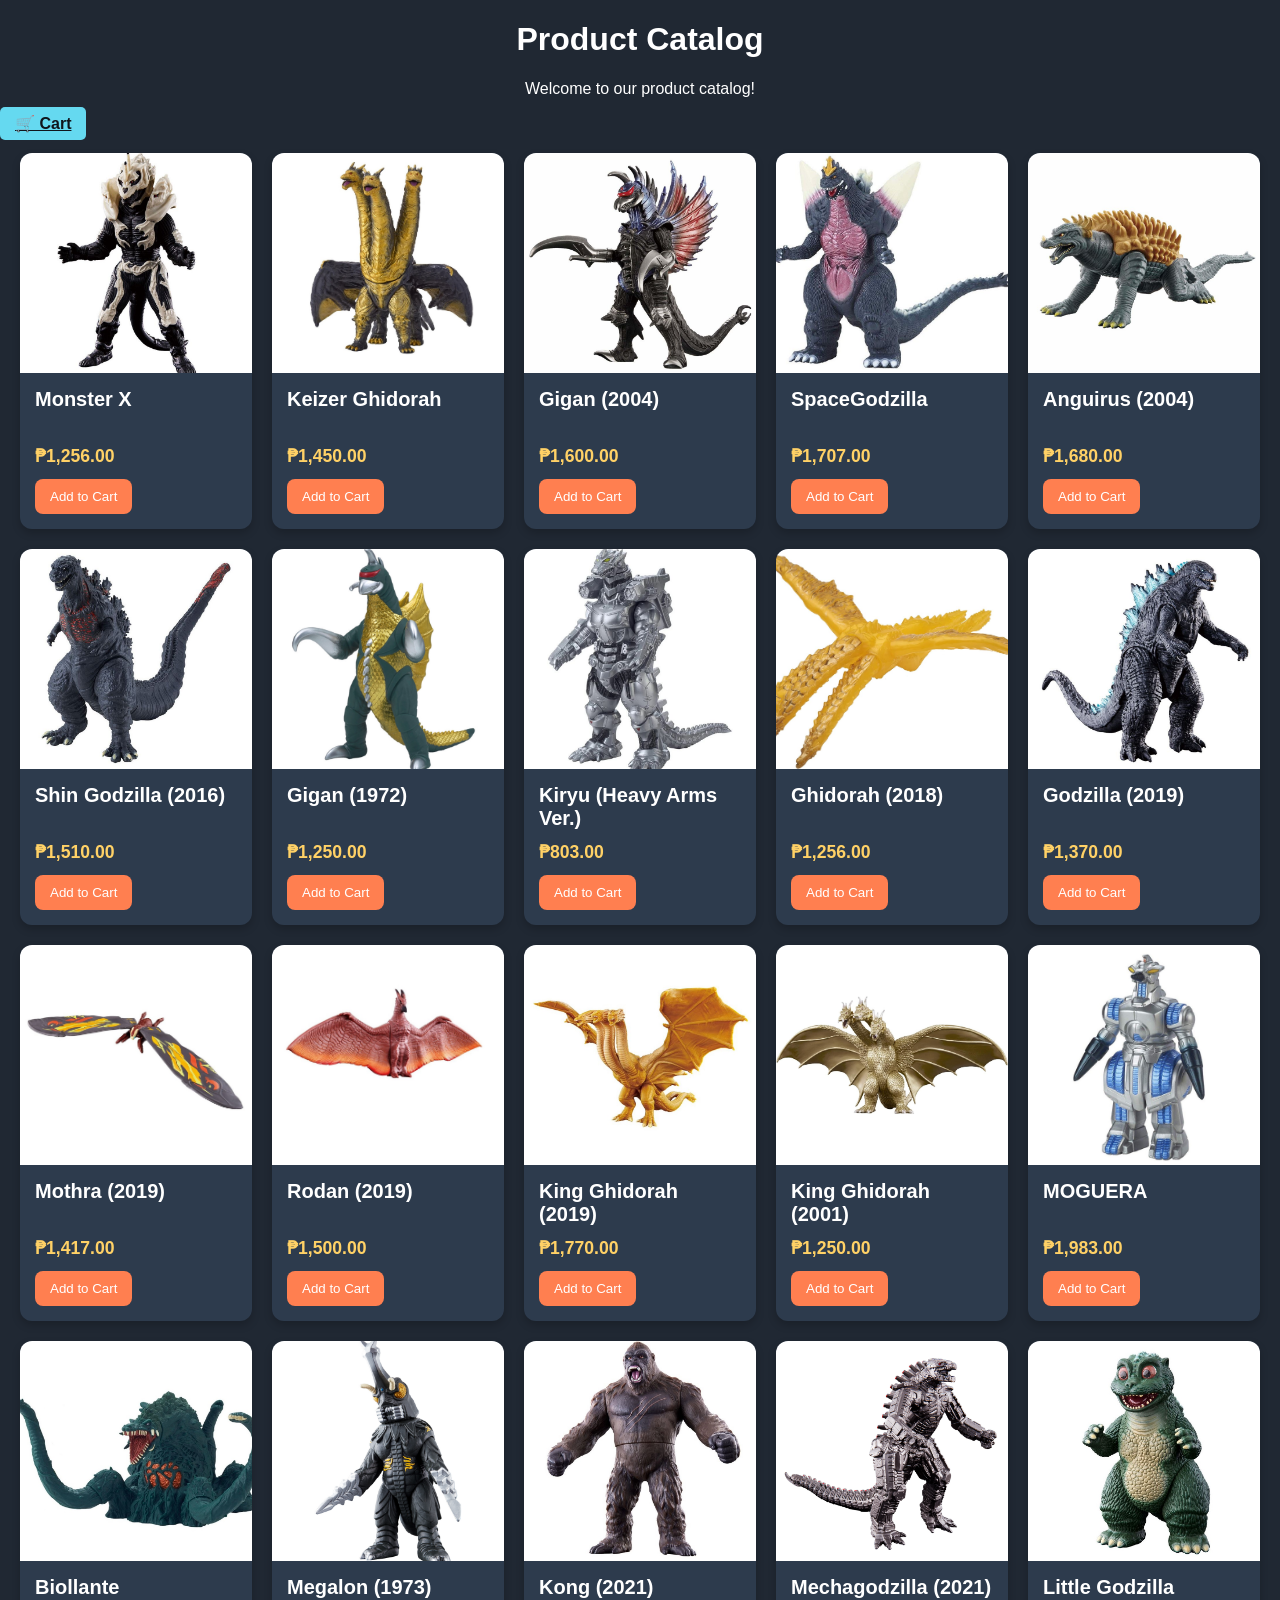
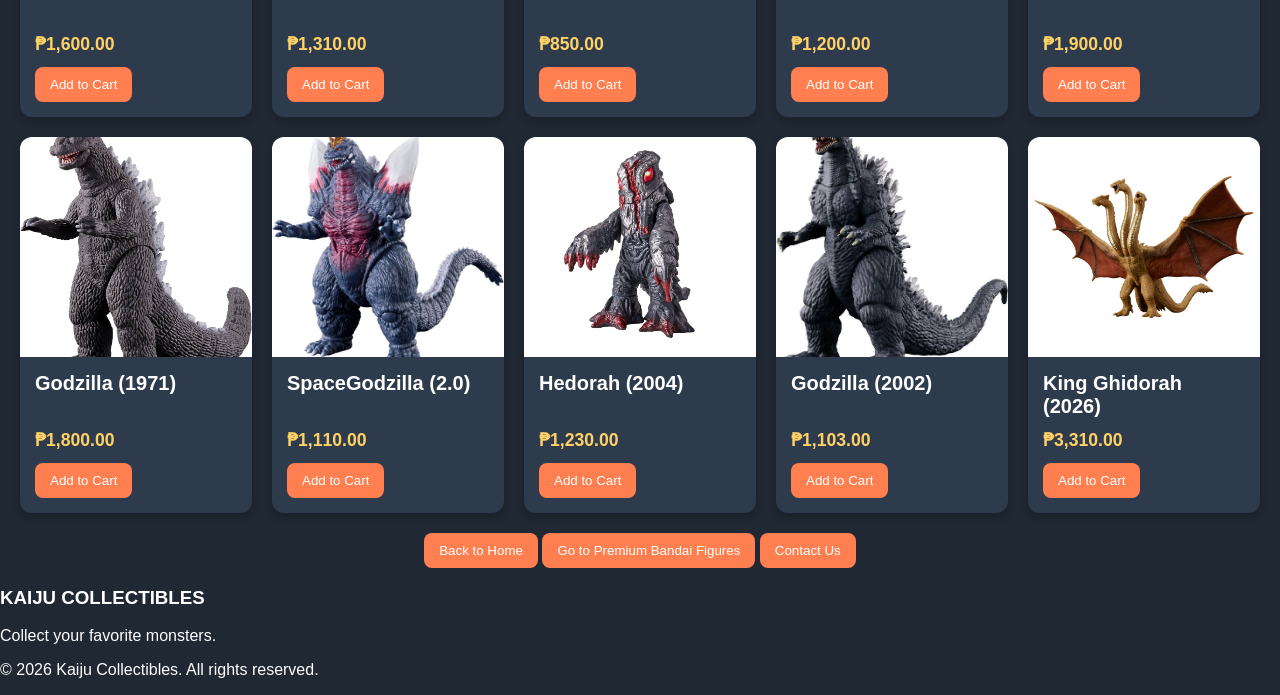
<file: Product Catalog.html>
<!DOCTYPE html>
<html lang="en">
<head>
    <meta charset="UTF-8">
    <meta name="viewport" content="width=device-width, initial-scale=1.0">
    <title>Product Catalog</title>
    <link rel="stylesheet" href="stylesheet2.css">
    <style>
        /* target the body for the whole page background */
        body {
            background-color: #202833;
            color: #ffffff;
            font-family: Arial, sans-serif;
            margin: 0;
            padding: 0;
        }

        .product-grid {
            display: grid;
            grid-template-columns: repeat(auto-fit, minmax(220px, 1fr));
            gap: 20px;
            padding: 20px;
        }

        .product-card {
            background-color: #2d3b4d;
            border-radius: 12px;
            overflow: hidden;
            box-shadow: 0 4px 8px rgba(0, 0, 0, 0.2);
        }

        .product-card img {
            width: 100%;
            height: 220px;
            object-fit: cover;
            display: block;
        }

        .product-info {
            padding: 15px;
        }

        .product-info h3 {
            margin: 0 0 10px;
            font-size: 1.25rem;
        }

        .price {
            font-size: 1.1rem;
            color: #ffd166;
            font-weight: bold;
            margin: 0 0 12px;
        }

        button {
            background-color: #ff7f50;
            border: none;
            color: white;
            padding: 10px 15px;
            border-radius: 8px;
            cursor: pointer;
        }
    </style>
</head>
<body>
    <h1 style="text-align: center;">Product Catalog</h1>
    <p style="text-align: center;">Welcome to our product catalog!</p>
    <a href="#cart" class="cart-link">🛒 Cart</a>


    <div class="product-grid">
<article class="product-card">
    <img src="800px-GSG0680090_ee78f78a85084315be8df775cf63d7e4.jpg"
         alt="Monster X figure">

    <div class="product-info">
        <h3>Monster X</h3>
        <p class="price">₱1,256.00</p>
        <button type="button">Add to Cart</button>
    </div>
</article>

<article class="product-card">
    <img src="800px-MMS_Keizer_Ghidorah.jpeg"
         alt="Keizer Ghidorah figure">

    <div class="product-info">
        <h3>Keizer Ghidorah</h3>
        <p class="price">₱1,450.00</p>
        <button type="button">Add to Cart</button>
    </div>
</article>

<article class="product-card">
    <img src="800px-MMS_2019_-_Gigan_2004.jpg"
         alt="Gigan 2004 figure">

    <div class="product-info">
        <h3>Gigan (2004)</h3>
        <p class="price">₱1,600.00</p>
        <button type="button">Add to Cart</button>
    </div>
</article>

<article class="product-card">
    <img src="800px-MMS_SpaceGodzilla_2019.jpeg"
         alt="SpaceGodzilla figure">

    <div class="product-info">
        <h3>SpaceGodzilla</h3>
        <p class="price">₱1,707.00</p>
        <button type="button">Add to Cart</button>
    </div>
</article>

    <article class="product-card">
        <img src="MMS_Anguirus_2004.jpg" alt="Anguirus figure">
        <div class="product-info">
            <h3>Anguirus (2004)</h3>
            <p class="price">₱1,680.00</p>
            <button type="button">Add to Cart</button>
        </div>
    </article>

    <article class="product-card">
        <img src="Shin_Godzilla_2016.jpg" alt="Shin Godzilla figure">
        <div class="product-info">
            <h3>Shin Godzilla (2016)</h3>
            <p class="price">₱1,510.00</p>
            <button type="button">Add to Cart</button>
        </div>
    </article>

    <article class="product-card">
        <img src="Showa_Gigan_2018.jpeg" alt="Gigan figure">
        <div class="product-info">
            <h3>Gigan (1972)</h3>
            <p class="price">₱1,250.00</p>
            <button type="button">Add to Cart</button>
        </div>
    </article>

    <article class="product-card">
        <img src="Heavy_arms_Kiryu_2018.jpeg" alt="Kiryu figure">
        <div class="product-info">
            <h3>Kiryu (Heavy Arms Ver.)</h3>
            <p class="price">₱803.00</p>
            <button type="button">Add to Cart</button>
        </div>
    </article>

    <article class="product-card">
        <img src="MMS_Ghidorah2018.jpg" alt="Ghidorah figure">
        <div class="product-info">
            <h3>Ghidorah (2018)</h3>
            <p class="price">₱1,256.00</p>
            <button type="button">Add to Cart</button>
        </div>
    </article>

    <article class="product-card">
        <img src="MMS_Godzilla_2019.jpg" alt="Godzilla figure">
        <div class="product-info">
            <h3>Godzilla (2019)</h3>
            <p class="price">₱1,370.00</p>
            <button type="button">Add to Cart</button>
        </div>
    </article>

    <article class="product-card">
        <img src="MMS_Mothra_2019.jpg" alt="Mothra figure">
        <div class="product-info">
            <h3>Mothra (2019)</h3>
            <p class="price">₱1,417.00</p>
            <button type="button">Add to Cart</button>
        </div>
    </article>

    <article class="product-card">
        <img src="MMS_Rodan_2019.jpg" alt="Rodan figure">
        <div class="product-info">
            <h3>Rodan (2019)</h3>
            <p class="price">₱1,500.00</p>
            <button type="button">Add to Cart</button>
        </div>
    </article>

    <article class="product-card">
        <img src="MMS_King_Ghidorah_2019.jpg" alt="King Ghidorah 2019 figure">
        <div class="product-info">
            <h3>King Ghidorah (2019)</h3>
            <p class="price">₱1,770.00</p>
            <button type="button">Add to Cart</button>
        </div>
    </article>

    <article class="product-card">
        <img src="King Ghidorah 2001.jpg" alt="King Ghidorah 2001 figure">
        <div class="product-info">
            <h3>King Ghidorah (2001)</h3>
            <p class="price">₱1,250.00</p>
            <button type="button">Add to Cart</button>
        </div>
    </article>

    <article class="product-card">
        <img src="MMS_Moguera_2019.jpeg" alt="MOGUERA figure">
        <div class="product-info">
            <h3>MOGUERA</h3>
            <p class="price">₱1,983.00</p>
            <button type="button">Add to Cart</button>
        </div>
    </article>

    <article class="product-card">
        <img src="Biollante_2018.jpeg" alt="Biollante figure">
        <div class="product-info">
            <h3>Biollante</h3>
            <p class="price">₱1,600.00</p>
            <button type="button">Add to Cart</button>
        </div>
    </article>

    <article class="product-card">
        <img src="MMS_Megalon_.jpg" alt="Megalon figure">
        <div class="product-info">
            <h3>Megalon (1973)</h3>
            <p class="price">₱1,310.00</p>
            <button type="button">Add to Cart</button>
        </div>
    </article>

    <article class="product-card">
        <img src="MMS_Kong.jpg" alt="Kong figure">
        <div class="product-info">
            <h3>Kong (2021)</h3>
            <p class="price">₱850.00</p>
            <button type="button">Add to Cart</button>
        </div>
    </article>

    <article class="product-card">
        <img src="MMS_Mechagodzilla_2021.png" alt="Mechagodzilla figure">
        <div class="product-info">
            <h3>Mechagodzilla (2021)</h3>
            <p class="price">₱1,200.00</p>
            <button type="button">Add to Cart</button>
        </div>
    </article>

    <article class="product-card">
        <img src="Little Godzilla.jpg" alt="Little Godzilla figure">
        <div class="product-info">
            <h3>Little Godzilla</h3>
            <p class="price">₱1,900.00</p>
            <button type="button">Add to Cart</button>
        </div>
    </article>

    <article class="product-card">
            <img src="Godzilla 1971.jpg" alt="Godzilla figure">

            <div class="product-info">
                <h3>Godzilla (1971)</h3>
                <p class="price">₱1,800.00</p>
                <button type="button">Add to Cart</button>
            </div>
        </article>

        <article class="product-card">
            <img src="SpaceGodzilla 2.0.jpg" alt="SpaceGodzilla figure">

            <div class="product-info">
                <h3>SpaceGodzilla (2.0)</h3>
                <p class="price">₱1,110.00</p>
                <button type="button">Add to Cart</button>
            </div>
        </article>

        <article class="product-card">
            <img src="Hedorah_2004.jpg" alt="Hedorah figure">

            <div class="product-info">
                <h3>Hedorah (2004)</h3>
                <p class="price">₱1,230.00</p>
                <button type="button">Add to Cart</button>
            </div>
        </article>

        <article class="product-card">
            <img src="Godzilla 2002.jpg" alt="Godzilla figure">

            <div class="product-info">
                <h3>Godzilla (2002)</h3>
                <p class="price">₱1,103.00</p>
                <button type="button">Add to Cart</button>
            </div>
        </article>

        <article class="product-card">
            <img src="King Ghidorah_2026.jpeg" alt="King Ghidorah figure">

            <div class="product-info">
                <h3>King Ghidorah (2026)</h3>
                <p class="price">₱3,310.00</p>
                <button type="button">Add to Cart</button>
            </div>
        </article>
    </div>


</div>

<center>
    <button onclick="window.location.href='Kaiju Collectibles Homepage_index.html';">
        Back to Home
    </button>
    <button onclick="window.location.href='Premium_Bandai.html';">
        Go to Premium Bandai Figures
    </button>

    <button onclick="window.location.href='Contact Us.html';">
        Contact Us
    </button>
</center>

</section>

    <!-- Footer -->
    <footer>
        <h3>KAIJU COLLECTIBLES</h3>
        <p>Collect your favorite monsters.</p>
        <p>&copy; 2026 Kaiju Collectibles. All rights reserved.</p>
    </footer>


</body>
</html>
</file>
<file: stylesheet-3.css>
* {
    margin: 0;
    padding: 0;
    box-sizing: border-box;
}

html {
    scroll-behavior: smooth;
}

body {
    font-family: Arial, sans-serif;
    background-color: #10151c;
    color: #f5f5f5;
    line-height: 1.6;
}

a {
    text-decoration: none;
    color: inherit;
}

/* NAVIGATION BAR */
.site-header {
    background-color: #202833;
}

.site-header nav {
    display: flex;
    align-items: center;
    gap: 20px;
    padding: 18px;
}

.cart-link {
    margin-left: auto;
    background-color: #65d9f0;
    color: #10151c;
    padding: 8px 15px;
    border-radius: 5px;
    font-weight: bold;
}

.banner {
    background-image:
        linear-gradient(
            rgba(10, 15, 30, 0.25),
            rgba(10, 15, 30, 0.55)
        ),
        url("Final_Wars_Kaiju_Cover (crop).jpg");

    background-size: cover;
    background-position: center 45%;
    background-repeat: no-repeat;
    height: 260px;

    display: flex;
    flex-direction: column;
    justify-content: center;
    align-items: center;
    text-align: center;
    padding: 20px;
}

.banner h1 {
    color: white;
    font-size: clamp(28px, 5vw, 48px);
    text-shadow: 2px 2px 8px black;
    letter-spacing: 3px;
}

.banner p {
    color: white;
    font-size: 17px;
    text-shadow: 1px 1px 5px black;
}

/* NAVIGATION */
.site-header nav {
    display: flex;
    justify-content: center;
    gap: 30px;
    flex-wrap: wrap;
    padding: 18px;
}

.site-header nav a {
    color: #65d9f0;
    font-weight: bold;
    text-decoration: none;
}

.site-header nav a:hover {
    color: white;
}

@media (max-width: 600px) {
    .banner {
        height: 200px;
    }

    .site-header nav {
        gap: 15px;
    }
}

.logo {
    color: #65d9f0;
    font-size: 22px;
}

nav {
    display: flex;
    gap: 20px;
    flex-wrap: wrap;
}

nav a {
    transition: color 0.3s;
}

nav a:hover {
    color: #65d9f0;
}

.cart {
    background-color: #65d9f0;
    color: #10151c;
    padding: 8px 15px;
    border-radius: 5px;
    font-weight: bold;
}

/* HERO BANNER */
.hero {
    min-height: 420px;
    display: flex;
    align-items: center;
    padding: 60px 8%;

    background:
        linear-gradient(
            90deg,
            rgba(8, 15, 25, 0.98),
            rgba(8, 15, 25, 0.45)
        ),
        url("FinalWars_KaijuSuits.jpg");

    background-size: cover;
    background-position: center;
}

.hero-content {
    max-width: 600px;
}

.subtitle {
    color: #65d9f0;
    font-weight: bold;
    letter-spacing: 3px;
    margin-bottom: 15px;
}

.hero h2 {
    font-size: clamp(35px, 6vw, 60px);
    line-height: 1.1;
    margin-bottom: 20px;
}

.hero-content > p:not(.subtitle) {
    margin-bottom: 25px;
    color: #d2dae3;
}

.shop-button {
    display: inline-block;
    padding: 12px 25px;
    background-color: #65d9f0;
    color: #10151c;
    font-weight: bold;
    border-radius: 5px;
    transition: 0.3s;
}

.shop-button:hover {
    background-color: white;
    transform: translateY(-3px);
}

/* SECTION HEADINGS */
.limited,
.products {
    padding: 55px 7%;
}

.limited h2,
.products h2 {
    font-size: 30px;
    margin-bottom: 5px;
}

.section-description {
    color: #aeb9c7;
    margin-bottom: 25px;
}

/* LIMITED EDITION SLIDESHOW */
.slideshow {
    position: relative;
    overflow: hidden;
    border-radius: 12px;
    background-color: #202833;
}

.slide {
    display: none;
    animation: fade 0.8s ease;
}

.slide:first-child {
    display: block;
}

.slide img {
    display: block;
    width: 100%;
    height: 340px;
    object-fit: cover;
    object-position: center;
}

.slide-info {
    padding: 25px;
    background-color: #202833;
}

.slide-info h3 {
    color: #65d9f0;
    font-size: 23px;
    margin-bottom: 8px;
}

.slide-info p {
    color: #c5ced9;
    margin-bottom: 12px;
}

.slide-info a {
    color: #65d9f0;
    font-weight: bold;
}

.slide-info a:hover {
    text-decoration: underline;
}

.slide-note {
    color: #aeb9c7;
    font-size: 13px;
    margin-top: 10px;
}

@keyframes fade {
    from {
        opacity: 0.4;
    }

    to {
        opacity: 1;
    }
}

/* PRODUCT GRID */
.product-grid {
    display: grid;
    grid-template-columns: repeat(4, minmax(0, 1fr));
    gap: 22px;
}

.product-card {
    background-color: #202833;
    border: 1px solid #303d4b;
    border-radius: 10px;
    overflow: hidden;
    transition: transform 0.3s, border-color 0.3s;
}

.product-card:hover {
    transform: translateY(-6px);
    border-color: #65d9f0;
}

.product-card img {
    width: 100%;
    height: 220px;
    object-fit: cover;
    background-color: #293442;
}

.product-info {
    padding: 18px;
}

.product-info h3 {
    font-size: 19px;
    margin-bottom: 8px;
}

.price {
    color: #65d9f0;
    font-weight: bold;
    font-size: 18px;
    margin-bottom: 15px;
}

.product-info button {
    width: 100%;
    padding: 11px;
    border: none;
    border-radius: 5px;
    background-color: #65d9f0;
    color: #10151c;
    font-weight: bold;
    cursor: pointer;
    transition: 0.3s;
}

.product-info button:hover {
    background-color: white;
}

/* FOOTER */
footer {
    text-align: center;
    background-color: #202833;
    padding: 30px 15px;
    color: #aeb9c7;
}

footer h3 {
    color: #65d9f0;
    margin-bottom: 8px;
}

footer p {
    margin: 5px 0;
    font-size: 14px;
}

/* RESPONSIVE DESIGN */
@media (max-width: 900px) {
    .product-grid {
        grid-template-columns: repeat(2, minmax(0, 1fr));
    }

    header {
        justify-content: center;
    }
}

@media (max-width: 500px) {
    .product-grid {
        grid-template-columns: 1fr;
    }

    .hero {
        padding: 45px 6%;
    }

    .slide img {
        height: 230px;
    }

    .limited,
    .products {
        padding: 35px 5%;
    }

    nav {
        justify-content: center;
    }
}

.section-divider {
    border: none;
    height: 3px;
    background-color: #303d4b;
    margin: 0;
}

/* SECOND PRODUCT SECTION */
.premium-products {
    background-color: #080c12;
    padding: 55px 7%;
}

/* SECTION HEADING */
.premium-products h2 {
    color: #65d9f0;
    font-size: 30px;
    margin-bottom: 5px;
}

/* PRODUCT GRID */
.premium-products .product-grid {
    margin-top: 25px;
}

/* PRODUCT CARDS */
.premium-products .product-card {
    background-color: #151c26;
    border-color: #283747;
}

.premium-products .product-card:hover {
    border-color: #65d9f0;
}

/* MOBILE SPACING */
@media (max-width: 500px) {
    .premium-products {
        padding: 35px 5%;
    }
}


/* Product navigation buttons */
.catalog-buttons {
    display: flex;
    justify-content: center;
    align-items: center;
    gap: 15px;
    padding: 25px 20px 50px;
    flex-wrap: wrap;
}

.catalog-buttons button {
    background-color: #ff7f50;
    color: white;
    border: none;
    padding: 12px 22px;
    border-radius: 8px;
    font-size: 15px;
    font-weight: bold;
    cursor: pointer;
    transition: all 0.3s ease;
}

/* Hover effect */
.catalog-buttons button:hover {
    background-color: #65d9f0;
    color: #10151c;
    transform: translateY(-3px);
    box-shadow: 0 4px 10px rgba(0, 0, 0, 0.3);
}

/* Slideshow container */
.slideshow {
    position: relative;
    width: 100%;
    max-width: 1100px;
    margin: 30px auto;
    overflow: hidden;
    border-radius: 12px;
    background-color: #202833;
}

/* Individual slides */
.slide {
    display: none;
    position: relative;
    width: 100%;
}

/* Show the first slide initially */
.slide:first-child {
    display: block;
}

.slide img {
    width: 100%;
    height: 400px;
    object-fit: cover;
    display: block;
}

/* Text overlay */
.slide-info {
    position: absolute;
    bottom: 0;
    left: 0;
    width: 100%;
    padding: 25px;
    box-sizing: border-box;
    background: linear-gradient(transparent, rgba(0, 0, 0, 0.9));
    color: white;
}

.slideshow {
    display: block !important;
    visibility: visible !important;
    opacity: 1 !important;
    width: 90%;
    max-width: 1100px;
    min-height: 300px;
    margin: 30px auto;
    overflow: hidden;
}

.slideshow .slide:first-child {
    display: block !important;
}

.slideshow .slide:first-child img {
    display: block !important;
    width: 100%;
    height: 400px;
    object-fit: contain;
}
</file>
<file: stylesheet3.css>
/* Contact Section */
.contact-section {
    text-align: center;
    padding: 40px 20px;
    color: white;
}

.contact-section h1 {
    font-size: 36px;
    margin-bottom: 10px;
}

.contact-subtitle {
    font-size: 17px;
    margin-bottom: 30px;
    color: #d1d5db;
}

/* Contact Form Card */
.contact-form {
    background-color: #2c394a;
    max-width: 550px;
    margin: 0 auto;
    padding: 30px;
    border-radius: 15px;
    border: 1px solid #46566b;
    box-shadow: 0 5px 15px rgba(0, 0, 0, 0.3);
}

/* Form Layout */
.contact-form form {
    display: flex;
    flex-direction: column;
    text-align: left;
}

/* Labels */
.contact-form label {
    font-size: 16px;
    font-weight: bold;
    margin-bottom: 8px;
    margin-top: 12px;
}

/* Input Fields */
.contact-form input,
.contact-form textarea {
    width: 100%;
    padding: 12px;
    border: 1px solid #64748b;
    border-radius: 8px;
    background-color: #f8fafc;
    color: #1e293b;
    font-size: 15px;
    box-sizing: border-box;
    outline: none;
    font-family: Arial, sans-serif;
}

/* Focus Effect */
.contact-form input:focus,
.contact-form textarea:focus {
    border: 2px solid #ff7043;
    box-shadow: 0 0 5px rgba(255, 112, 67, 0.5);
}

/* Text Area */
.contact-form textarea {
    resize: vertical;
    min-height: 130px;
}

/* Submit Button */
.contact-form button {
    margin-top: 20px;
    padding: 13px;
    background-color: #ff7043;
    color: white;
    border: none;
    border-radius: 8px;
    font-size: 16px;
    font-weight: bold;
    cursor: pointer;
    transition: 0.3s;
}

/* Button Hover */
.contact-form button:hover {
    background-color: #e64a19;
    transform: translateY(-2px);
}
</file>
<file: stylesheet2.css>
.product-grid {
    display: grid;
    grid-template-columns: repeat(4, minmax(0, 1fr));
    gap: 20px;
    padding: 20px;
    align-items: stretch;
}

.product-card {
    background-color: #2d3b4d;
    border-radius: 12px;
    overflow: hidden;
    box-shadow: 0 4px 8px rgba(0, 0, 0, 0.2);
    display: flex;
    flex-direction: column;
}

.product-card img {
    width: 100%;
    height: 220px;
    object-fit: contain;
    display: block;
    background-color: white;
}

.product-info {
    padding: 15px;
    display: flex;
    flex-direction: column;
    flex-grow: 1;
}

.product-info h3 {
    margin: 0 0 10px;
    font-size: 1.25rem;
    min-height: 48px;
}

.price {
    font-size: 1.1rem;
    color: #ffd166;
    font-weight: bold;
    margin: 0 0 12px;
}

.product-info button {
    margin-top: auto;
    align-self: flex-start;
}

.back-buttons {
    display: flex;
    justify-content: center;
    gap: 15px;
    padding: 20px;
    flex-wrap: wrap;
}

.site-header nav {
    display: flex;
    align-items: center;
    gap: 20px;
    padding: 18px;
}

.cart-link {
    margin-left: auto;
    background-color: #65d9f0;
    color: #10151c;
    padding: 8px 15px;
    border-radius: 5px;
    font-weight: bold;
}
</file>
